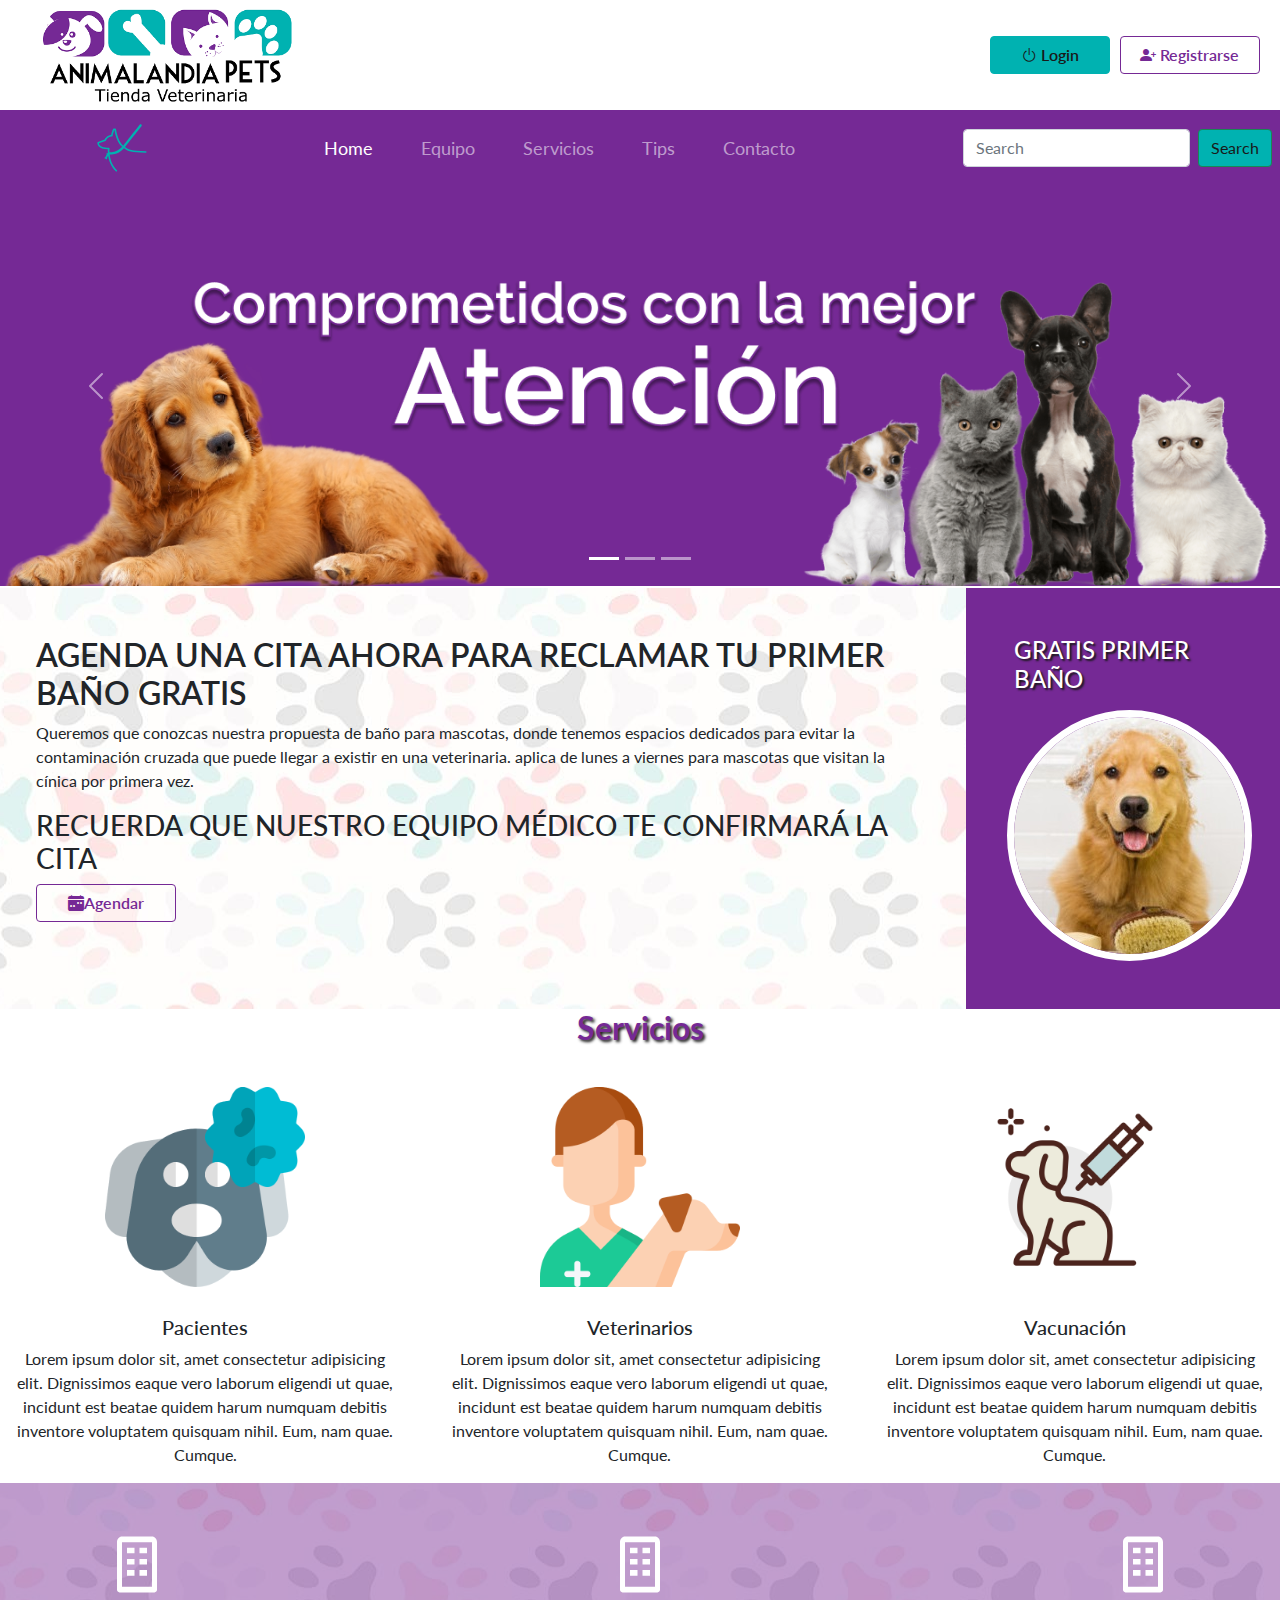
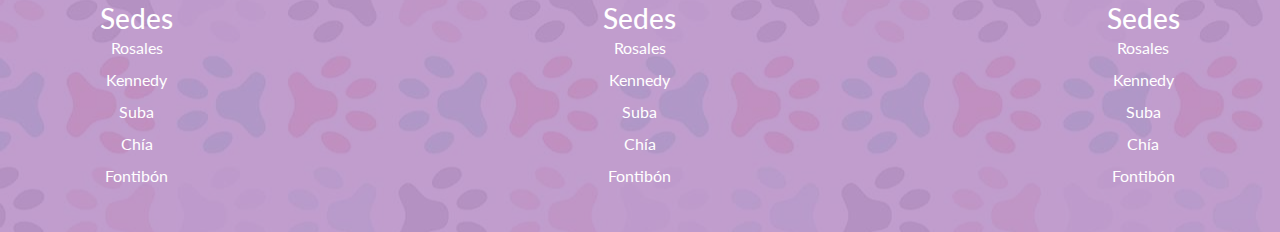
<file: index.html>
<!DOCTYPE html>
<html lang="es-Es">
<head>
    <meta charset="UTF-8">
    <title>Intro Bootstrap</title>
    <meta name="viewport" content="width=device-width, initial-scale=1.0" />
    <link rel="stylesheet" type="text/css" href="css/bootstrap.css">
    <link href="https://cdn.jsdelivr.net/npm/bootstrap@5.1.3/dist/css/bootstrap.min.css" rel="stylesheet" integrity="sha384-1BmE4kWBq78iYhFldvKuhfTAU6auU8tT94WrHftjDbrCEXSU1oBoqyl2QvZ6jIW3" crossorigin="anonymous">
    <link rel="stylesheet" type="text/css" href="css/styleb.css">
    <link rel="stylesheet" href="https://cdn.jsdelivr.net/npm/bootstrap-icons@1.8.1/font/bootstrap-icons.css">


</head>
<body>

    <div class="container-fluid overflow-hidden">
        <header>
            <div class="row align-items-center">
                <div class="header-logo col-12 col-md-4 col-xl-3"> 
                    <img src="img/logo.jpg" alt="Logo">
                </div>
                <div class="col-12 col-md-4 col-xl-5 ">

                </div>
                <div class="header-buttons col-12 col-md-4 col-xl-4">
                    <a href="login.html"><button type="button" class="btn btn-primary "><i class="bi bi-power pe-1 "></i>Login</button></a>
                    <button type="button" class="btn btn-outline-primary "><i class="bi bi-person-plus-fill pe-1"></i>Registrarse</button>
                </div>
            </div>
        </header>
        <nav class="navbar navbar-expand-lg navbar-dark " style="background-color: rgb(117,41,149);">
            <div class="container-fluid">
                <a class="navbar-brand" href="#"><img src="img/dog_leash_icon_134488 1.svg" class="img-fluid mx-5" alt="logonav"></a>
                <button class="navbar-toggler" type="button" data-bs-toggle="collapse" data-bs-target="#navbarSupportedContent" aria-controls="navbarSupportedContent" aria-expanded="false" aria-label="Toggle navigation">
                <span class="navbar-toggler-icon"></span>
                </button>
                <div class="collapse navbar-collapse" id="navbarSupportedContent">
                <ul class="navbar-nav me-auto mb-2 mb-lg-0 mx-auto">
                    <li class="nav-item">
                    <a class="nav-link active mx-3" aria-current="page" href="index.html">Home</a>
                    </li>
                    <li class="nav-item">
                    <a class="nav-link mx-3" href="equipo.html">Equipo</a>
                    </li>
                    <li class="nav-item mx-3">
                    <a class="nav-link " aria-current="page" href="servicios.html">Servicios</a>
                    </li>
                    <li class="nav-item mx-3">
                    <a class="nav-link" aria-current="page" href="tips.html">Tips</a>
                    </li>
                    <li class="nav-item mx-3">
                    <a class="nav-link" href="contacto.html">Contacto</a>
                    </li>
                </ul>
                <form class="d-flex ">
                    <input class="form-control mx-2" type="search" placeholder="Search" aria-label="Search">
                    <button class="btn btn-outline-success me-2" style="background-color:#00B2B1; color: #191919;" type="submit">Search</button>
                </form>
                </div>
            </div>
        </nav>
        <div id="carouselExampleIndicators" class="carousel slide" data-bs-ride="carousel">
            <div class="carousel-indicators">
                <button type="button" data-bs-target="#carouselExampleIndicators" data-bs-slide-to="0" class="active" aria-current="true" aria-label="Slide 1"></button>
                <button type="button" data-bs-target="#carouselExampleIndicators" data-bs-slide-to="1" aria-label="Slide 2"></button>
                <button type="button" data-bs-target="#carouselExampleIndicators" data-bs-slide-to="2" aria-label="Slide 3"></button>
            </div>
            <div class="carousel-inner">
                <div class="carousel-item active">
                <img src="img/Banner-2.png" class="d-block w-100" alt="Banner-1">
                </div>
                <div class="carousel-item">
                <img src="img/Banner-1.png" class="d-block w-100" alt="Banner-2">
                </div>
                <div class="carousel-item">
                <img src="img/Banner.png" class="d-block w-100" alt="Banner-3">
                </div>
            </div>
            <button class="carousel-control-prev" type="button" data-bs-target="#carouselExampleIndicators" data-bs-slide="prev">
                <span class="carousel-control-prev-icon" aria-hidden="true"></span>
                <span class="visually-hidden">Previous</span>
            </button>
            <button class="carousel-control-next" type="button" data-bs-target="#carouselExampleIndicators" data-bs-slide="next">
                <span class="carousel-control-next-icon" aria-hidden="true"></span>
                <span class="visually-hidden">Next</span>
            </button>
        </div>
        <section id="agenda">
            <div class="row">
                <div class="agenda-cita col-12 col-md-6 col-xl-9">
                    <h1>AGENDA UNA CITA AHORA PARA RECLAMAR TU PRIMER BAÑO GRATIS</h1>
                    <p>Queremos que conozcas nuestra propuesta de baño para mascotas, donde tenemos espacios dedicados para evitar la contaminación cruzada que puede llegar a existir en una veterinaria. aplica de lunes a viernes para mascotas que visitan la cínica por primera vez.</p>
                    <h3>RECUERDA QUE NUESTRO EQUIPO MÉDICO TE CONFIRMARÁ LA CITA</h3>
                    <button type="button" class="btn btn-outline-primary"><i class="bi bi-calendar-week-fill"></i></i>Agendar</button>
                </div>
                <div class="agenda-promocion d-flex flex-column align-items-center col-12 col-md-6 col-xl-3">
                    <h1 class="mb-3">GRATIS PRIMER BAÑO</h1>
                    <img class="rounded-circle " src="img/golden.jpg" alt="Perro Golden Tetriver">
                </div>
            </div>
        </section>
        <h2 class="tseccion text-center mb-4">Servicios</h2>
    <section id="servicios">
        <div class="row">
            <div class="col-12 col-md-4">
                <div class="card">
                    <img src="img/paciente.png" class="card-img-top mx-auto my-3" alt="...">
                <div class="card-body">
                    <h5 class="card-subtitle text-center mb-2">Pacientes</h5>
                    <p class="card-text text-center">Lorem ipsum dolor sit, amet consectetur adipisicing elit. Dignissimos eaque vero laborum eligendi ut quae, incidunt est beatae quidem harum numquam debitis inventore voluptatem quisquam nihil. Eum, nam quae. Cumque.</p>
                </div>
                </div>
            </div>
            <div class="col-12 col-md-4">
                <div class="card">
                    <img src="img/veterinario.png" class="card-img-top mx-auto my-3" alt="...">
                <div class="card-body">
                    <h5 class="card-subtitle text-center mb-2">Veterinarios</h5>
                    <p class="card-text text-center">Lorem ipsum dolor sit, amet consectetur adipisicing elit. Dignissimos eaque vero laborum eligendi ut quae, incidunt est beatae quidem harum numquam debitis inventore voluptatem quisquam nihil. Eum, nam quae. Cumque.</p>
                </div>
                </div>
            </div>
            <div class="col-12 col-md-4">
                <div class="card">
                    <img src="img/vacunacion.png" class="card-img-top mx-auto my-3" alt="...">
                <div class="card-body">
                    <h5 class="card-subtitle text-center mb-2">Vacunación</h5>
                    <p class="card-text text-center">Lorem ipsum dolor sit, amet consectetur adipisicing elit. Dignissimos eaque vero laborum eligendi ut quae, incidunt est beatae quidem harum numquam debitis inventore voluptatem quisquam nihil. Eum, nam quae. Cumque.</p>
                </div>
            </div>
            </div>
        </div>
        <footer class="boxfooter container-fluid">
            <div class="box-footer row text-center justify-content-between px-5 pt-5">
                <div class="col col-12 col-xl-2">
                    <img class="mb-1" src="img/bx-building 1.svg" alt="icono-building">
                    <h3 class="mb-1">Sedes</h3>
                    <p class="lh-1">Rosales</p>
                    <p class="lh-1">Kennedy</p>
                    <p class="lh-1">Suba</p>
                    <p class="lh-1">Chía</p>
                    <p class="lh-1 my-0">Fontibón</p>
                </div>
                <div class="col col-12 col-xl-2">
                    <img class="mb-1" src="img/bx-building 1.svg" alt="icono-building">
                    <h3 class="mb-1">Sedes</h3>
                    <p class="lh-1">Rosales</p>
                    <p class="lh-1">Kennedy</p>
                    <p class="lh-1">Suba</p>
                    <p class="lh-1">Chía</p>
                    <p class="lh-1 my-0">Fontibón</p>
                </div>
                <div class="col col-12 col-xl-2">
                    <img class="mb-1" src="img/bx-building 1.svg" alt="icono-building">
                    <h3 class="mb-1">Sedes</h3>
                    <p class="lh-1">Rosales</p>
                    <p class="lh-1">Kennedy</p>
                    <p class="lh-1">Suba</p>
                    <p class="lh-1">Chía</p>
                    <p class="lh-1 my-0">Fontibón</p>
                </div>
            </div>
        </footer>
    </div>  
    <script src="https://cdn.jsdelivr.net/npm/bootstrap@5.1.3/dist/js/bootstrap.bundle.min.js" integrity="sha384-ka7Sk0Gln4gmtz2MlQnikT1wXgYsOg+OMhuP+IlRH9sENBO0LRn5q+8nbTov4+1p" crossorigin="anonymous"></script>
    <script src="https://cdn.jsdelivr.net/npm/@popperjs/core@2.10.2/dist/umd/popper.min.js" integrity="sha384-7+zCNj/IqJ95wo16oMtfsKbZ9ccEh31eOz1HGyDuCQ6wgnyJNSYdrPa03rtR1zdB" crossorigin="anonymous"></script>
    <script src="https://cdn.jsdelivr.net/npm/bootstrap@5.1.3/dist/js/bootstrap.min.js" integrity="sha384-QJHtvGhmr9XOIpI6YVutG+2QOK9T+ZnN4kzFN1RtK3zEFEIsxhlmWl5/YESvpZ13" crossorigin="anonymous"></script>
</body>
</html>
</file>
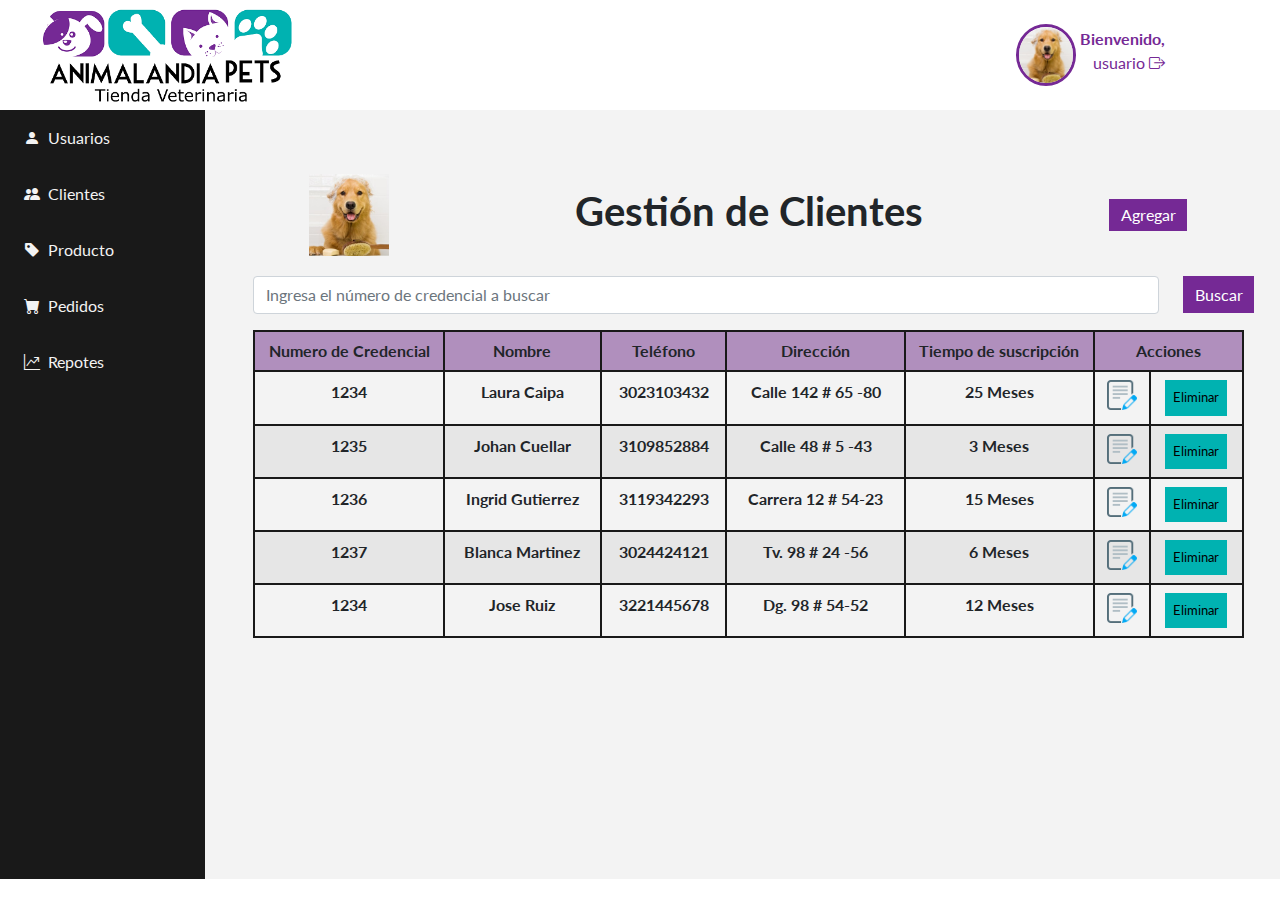
<file: cliente.html>
<!DOCTYPE html>
<html lang="es-Es">
<head>
    <meta charset="UTF-8">
    <title>Intro Bootstrap</title>
    <meta name="viewport" content="width=device-width, initial-scale=1.0" />
    <link rel="stylesheet" type="text/css" href="css/bootstrap.css">
    <link href="https://cdn.jsdelivr.net/npm/bootstrap@5.1.3/dist/css/bootstrap.min.css" rel="stylesheet" integrity="sha384-1BmE4kWBq78iYhFldvKuhfTAU6auU8tT94WrHftjDbrCEXSU1oBoqyl2QvZ6jIW3" crossorigin="anonymous">
    <link rel="stylesheet" type="text/css" href="css/styleb.css">
    <link rel="stylesheet" href="https://cdn.jsdelivr.net/npm/bootstrap-icons@1.8.1/font/bootstrap-icons.css">
</head>
<body>
    <div class="container-fluid overflow-hidden">
        <header>
            <div class="row align-items-center text-center">
                <div class="header-logo col-12 col-md-4 col-xl-3"> 
                    <img src="img/logo.jpg" alt="Logo">
                </div>
                <div class="col-12 col-md-4 col-xl-5 ">

                </div>
                <div class="usuario-dash col-12 col-md-4 col-xl-4 align-items-center ps-5 justify-content-center">
                        <img src="img/golden.jpg" alt="Golden" class="img-dash rounded-circle" style="max-width:60px">
                        <span class="mt-2 mx-1 ">
                            <strong>Bienvenido,</strong>
                            <p>usuario
                            <a href="login.html"><i class="bi bi-box-arrow-right"></i></a></p>
                        </span>
                </div>
            </div>
        </header>
        <section class="dash row">
            <div class="menu-dash col col-12 col-lg-2" style="background-color: #191919;">
                <ul class="list-group">
                    <li class="itemone "><a href="usuario.html"><i class="bi bi-person-fill m-2"></i>Usuarios</a></li>
                    <li class="itemone"><a href="cliente.html"><i class="bi bi-people-fill m-2"></i>Clientes</a></li>
                    <li class="itemone"><a href="producto.html"><i class="bi bi-tag-fill m-2"></i>Producto</a></li>
                    <li class="itemone"><a href="pedidos.html"><i class="bi bi-cart-fill m-2 "></i>Pedidos</a></li>
                    <li class="itemone"><a href=reportes.html><i class="bi bi-graph-up-arrow m-2"></i>Repotes</a></li>
                </ul>
            </div>
            <div class="contenido-dash col col-12 col-lg-10 p-5" style="background-color: #F3F3F3">
                <div class="row align-items-center text-center m-3">
                    <div class="img-pro col-12 col-md-4 col-xl-2 text-center mb-1"> 
                        <img src="img/golden.jpg" alt="golden" style="max-width:80px">
                    </div>
                    <div class="col-12 col-md-4 col-xl-8  text-center mb-1">
                        <h1 class="fw-bold">Gestión de Clientes</h1>
                    </div>
                    <div class=" col-12 col-md-4 col-xl-2 align-items-center  justify-content-center text-center mb-1 ">
                        <a href="clienteadd.html" class="btnmorado ">Agregar</a>
                    </div>
                </div>
                <form class="row">
                    <div class="col col-12 col-md-10 col-lg-11 mb-3 text-center">
                    <input type="number" class="form-control " id="exampleInputPassword1" placeholder="Ingresa el número de credencial a buscar">
                    </div>
                    <div class="col col-12 col-md-2 col-lg-1 m-0 text-center">
                        <button type="submit" class="btnmorado mb-1">Buscar</button>
                    </div>
                </form>
                <div class="table-responsive">
                    <table class="tprod table table-striped text-center">
                        <tr>
                            <th>Numero de Credencial</th>
                            <th>Nombre</th>
                            <th>Teléfono</th>
                            <th>Dirección</th>
                            <th>Tiempo de suscripción</th>
                            <th colspan="2">Acciones</th>
                        </tr>
                        <tr>
                            <td>1234</td>
                            <td>Laura Caipa</td>
                            <td>3023103432</td>
                            <td>Calle 142 # 65 -80</td>
                            <td>25 Meses</td>
                            <td><a href="productoEditar.html"><img src="img/modificar.png" width="30px"></a></td>
                            <td><button class="btnazul">Eliminar</button></td>
                        </tr>
                        <tr>
                            <td>1235</td>
                            <td>Johan Cuellar</td>
                            <td>3109852884</td>
                            <td>Calle 48 # 5 -43</td>
                            <td>3 Meses</td>
                            <td><a href="productoEditar.html"><img src="img/modificar.png" width="30px"></a></td>
                            <td><button class="btnazul">Eliminar</button></td>
                        </tr>
                        <tr>
                            <td>1236</td>
                            <td>Ingrid Gutierrez</td>
                            <td>3119342293</td>
                            <td>Carrera 12 # 54-23</td>
                            <td>15 Meses</td>
                            <td><a href="productoEditar.html"><img src="img/modificar.png" width="30px"></a></td>
                            <td><button class="btnazul">Eliminar</button></td>
                        </tr>
                        <tr>
                            <td>1237</td>
                            <td>Blanca Martinez</td>
                            <td>3024424121</td>
                            <td>Tv. 98 # 24 -56</td>
                            <td>6 Meses</td>
                            <td><a href="productoEditar.html"><img src="img/modificar.png" width="30px"></a></td>
                            <td><button class="btnazul">Eliminar</button></td>
                        </tr>
                        <tr>
                            <td>1234</td>
                            <td>Jose Ruiz</td>
                            <td>3221445678</td>
                            <td>Dg. 98 # 54-52</td>
                            <td>12 Meses</td>
                            <td><a href="productoEditar.html"><img src="img/modificar.png" width="30px"></a></td>
                            <td><button class="btnazul">Eliminar</button></td>
                        </tr>
                    </table>
                </div>
            </div>
        </section>
    </div>
    <script src="https://cdn.jsdelivr.net/npm/bootstrap@5.1.3/dist/js/bootstrap.bundle.min.js" integrity="sha384-ka7Sk0Gln4gmtz2MlQnikT1wXgYsOg+OMhuP+IlRH9sENBO0LRn5q+8nbTov4+1p" crossorigin="anonymous"></script>
    <script src="https://cdn.jsdelivr.net/npm/@popperjs/core@2.10.2/dist/umd/popper.min.js" integrity="sha384-7+zCNj/IqJ95wo16oMtfsKbZ9ccEh31eOz1HGyDuCQ6wgnyJNSYdrPa03rtR1zdB" crossorigin="anonymous"></script>
    <script src="https://cdn.jsdelivr.net/npm/bootstrap@5.1.3/dist/js/bootstrap.min.js" integrity="sha384-QJHtvGhmr9XOIpI6YVutG+2QOK9T+ZnN4kzFN1RtK3zEFEIsxhlmWl5/YESvpZ13" crossorigin="anonymous"></script>
</body>
</html>
</file>
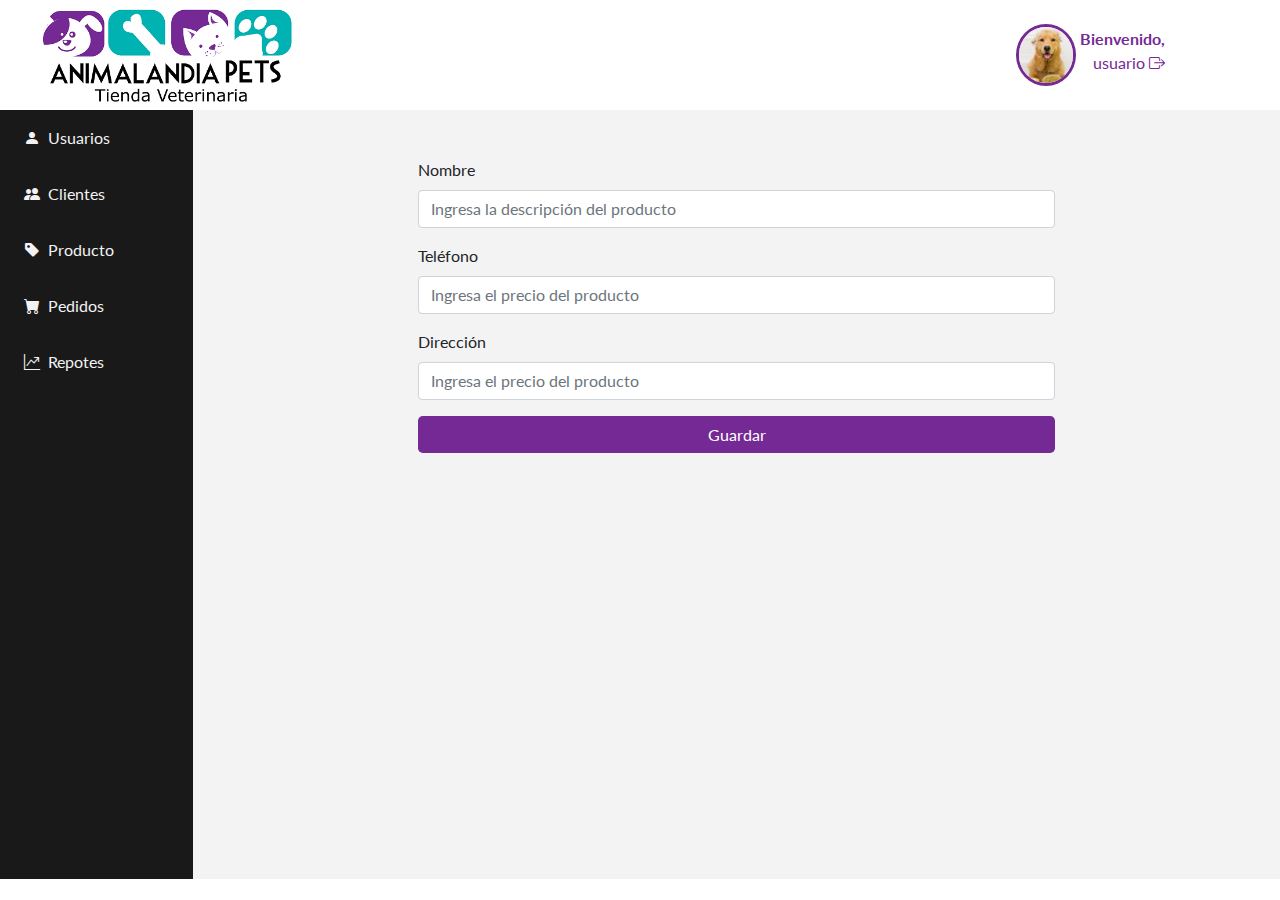
<file: clienteadd.html>
<!DOCTYPE html>
<html lang="es-Es">
<head>
    <meta charset="UTF-8">
    <title>Intro Bootstrap</title>
    <meta name="viewport" content="width=device-width, initial-scale=1.0" />
    <link rel="stylesheet" type="text/css" href="css/bootstrap.css">
    <link href="https://cdn.jsdelivr.net/npm/bootstrap@5.1.3/dist/css/bootstrap.min.css" rel="stylesheet" integrity="sha384-1BmE4kWBq78iYhFldvKuhfTAU6auU8tT94WrHftjDbrCEXSU1oBoqyl2QvZ6jIW3" crossorigin="anonymous">
    <link rel="stylesheet" type="text/css" href="css/styleb.css">
    <link rel="stylesheet" href="https://cdn.jsdelivr.net/npm/bootstrap-icons@1.8.1/font/bootstrap-icons.css">
</head>
<body>
    <div class="container-fluid overflow-hidden">
        <header>
            <div class="row align-items-center text-center">
                <div class="header-logo col-12 col-md-4 col-xl-3"> 
                    <img src="img/logo.jpg" alt="Logo">
                </div>
                <div class="col-12 col-md-4 col-xl-5 ">

                </div>
                <div class="usuario-dash col-12 col-md-4 col-xl-4 align-items-center ps-5 justify-content-center">
                        <img src="img/golden.jpg" alt="Golden" class="img-dash rounded-circle" style="max-width:60px">
                        <span class="mt-2 mx-1 ">
                            <strong>Bienvenido,</strong>
                            <p>usuario
                            <a href="login.html"><i class="bi bi-box-arrow-right"></i></a></p>
                        </span>
                </div>
            </div>
        </header>
        <section class="dash row">
            <div class="menu-dash col col-12 col-lg-2" style="background-color: #191919;">
                <ul class="list-group">
                    <li class="itemone "><a href="usuario.html"><i class="bi bi-person-fill m-2"></i>Usuarios</a></li>
                    <li class="itemone"><a href="cliente.html"><i class="bi bi-people-fill m-2"></i>Clientes</a></li>
                    <li class="itemone"><a href="producto.html"><i class="bi bi-tag-fill m-2"></i>Producto</a></li>
                    <li class="itemone"><a href="pedidos.html"><i class="bi bi-cart-fill m-2 "></i>Pedidos</a></li>
                    <li class="itemone"><a href=reportes.html><i class="bi bi-graph-up-arrow m-2"></i>Repotes</a></li>
                </ul>
            </div>
            <div class="row contenido-dash col col-12 col-lg-10 p-5" style="background-color: #F3F3F3">
                <div class="col col-12 col-lg-2"></div>
                <form class="col col-12 col-lg-8">
                        <div class="mb-3">
                        <label for="disabledTextInput" class="form-label">Nombre</label>
                        <input type="text" id="disabledTextInput" class="form-control" placeholder="Ingresa la descripción del producto">
                        </div>
                        <div class="mb-3">
                            <label for="disabledTextInput" class="form-label">Teléfono</label>
                            <input type="number" id="disabledTextInput" class="form-control" placeholder="Ingresa el precio del producto">
                        </div>
                        <div class="mb-3">
                            <label for="disabledTextInput" class="form-label">Dirección</label>
                            <input type="number" id="disabledTextInput" class="form-control" placeholder="Ingresa el precio del producto">
                        </div>
                        <button type="submit" class="btnmorado rounded-3 col-12" style="max-width: 100%;">Guardar</button>
                </form>
                <div class="col col-12 col-lg-2"></div>
            </div>
        </section>
    </div>
    <script src="https://cdn.jsdelivr.net/npm/bootstrap@5.1.3/dist/js/bootstrap.bundle.min.js" integrity="sha384-ka7Sk0Gln4gmtz2MlQnikT1wXgYsOg+OMhuP+IlRH9sENBO0LRn5q+8nbTov4+1p" crossorigin="anonymous"></script>
    <script src="https://cdn.jsdelivr.net/npm/@popperjs/core@2.10.2/dist/umd/popper.min.js" integrity="sha384-7+zCNj/IqJ95wo16oMtfsKbZ9ccEh31eOz1HGyDuCQ6wgnyJNSYdrPa03rtR1zdB" crossorigin="anonymous"></script>
    <script src="https://cdn.jsdelivr.net/npm/bootstrap@5.1.3/dist/js/bootstrap.min.js" integrity="sha384-QJHtvGhmr9XOIpI6YVutG+2QOK9T+ZnN4kzFN1RtK3zEFEIsxhlmWl5/YESvpZ13" crossorigin="anonymous"></script>
</body>
</html>
</file>
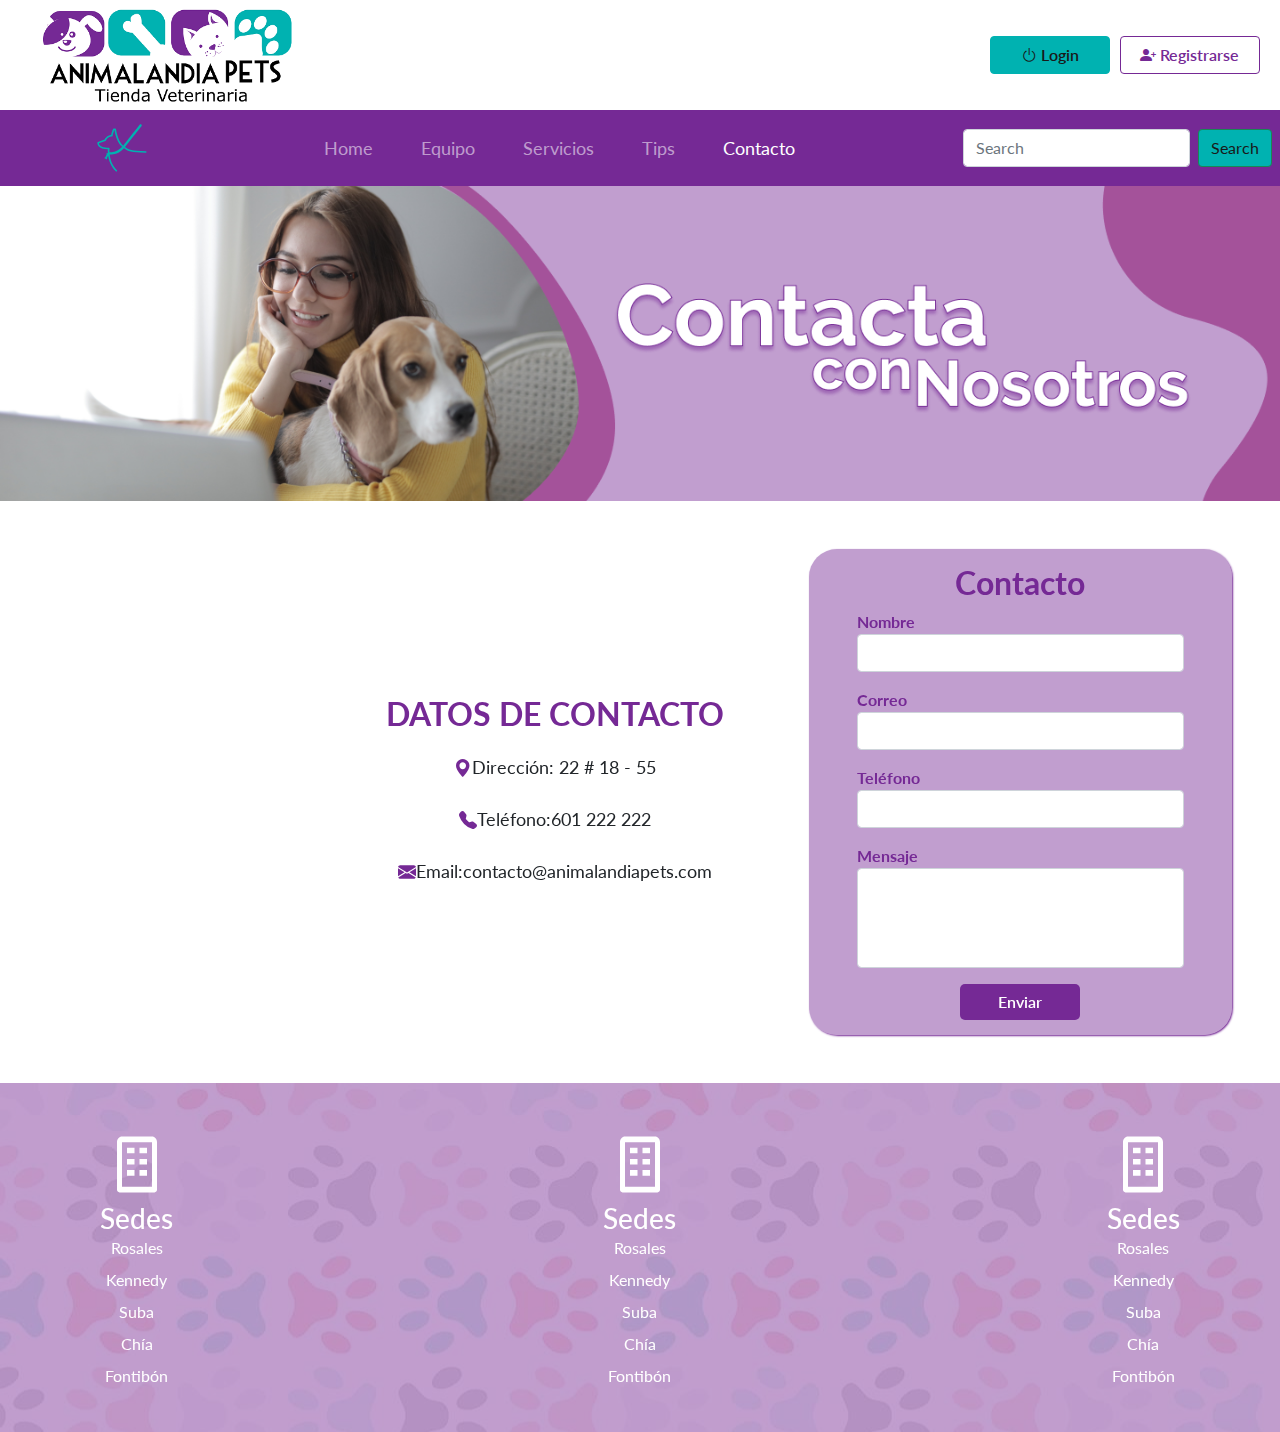
<file: contacto.html>
<!DOCTYPE html>
<html lang="es-Es">
<head>
    <meta charset="UTF-8">
    <title>Intro Bootstrap</title>
    <meta name="viewport" content="width=device-width, initial-scale=1.0" />
    <link rel="stylesheet" type="text/css" href="css/bootstrap.css">
    <link href="https://cdn.jsdelivr.net/npm/bootstrap@5.1.3/dist/css/bootstrap.min.css" rel="stylesheet" integrity="sha384-1BmE4kWBq78iYhFldvKuhfTAU6auU8tT94WrHftjDbrCEXSU1oBoqyl2QvZ6jIW3" crossorigin="anonymous">
    <link rel="stylesheet" type="text/css" href="css/styleb.css">
    <link rel="stylesheet" href="https://cdn.jsdelivr.net/npm/bootstrap-icons@1.8.1/font/bootstrap-icons.css">
</head>
<body>

    <div class="container-fluid overflow-hidden">
        <header>
            <div class="row align-items-center">
                <div class="header-logo col-12 col-md-4 col-xl-3"> 
                    <img src="img/logo.jpg" alt="Logo">
                </div>
                <div class="col-12 col-md-4 col-xl-5 ">

                </div>
                <div class="header-buttons col-12 col-md-4 col-xl-4">
                    <a href="login.html"><button type="button" class="btn btn-primary "><i class="bi bi-power pe-1 "></i>Login</button></a>
                    <button type="button" class="btn btn-outline-primary "><i class="bi bi-person-plus-fill pe-1"></i>Registrarse</button>
                </div>
            </div>
        </header>
        <nav class="navbar navbar-expand-lg navbar-dark " style="background-color: rgb(117,41,149);">
            <div class="container-fluid">
                <a class="navbar-brand" href="#"><img src="img/dog_leash_icon_134488 1.svg" class="img-fluid mx-5" alt="logonav"></a>
                <button class="navbar-toggler" type="button" data-bs-toggle="collapse" data-bs-target="#navbarSupportedContent" aria-controls="navbarSupportedContent" aria-expanded="false" aria-label="Toggle navigation">
                <span class="navbar-toggler-icon"></span>
                </button>
                <div class="collapse navbar-collapse" id="navbarSupportedContent">
                <ul class="navbar-nav me-auto mb-2 mb-lg-0 mx-auto">
                    <li class="nav-item">
                    <a class="nav-link  mx-3" aria-current="page" href="index.html">Home</a>
                    </li>
                    <li class="nav-item">
                    <a class="nav-link  mx-3" href="equipo.html">Equipo</a>
                    </li>
                    <li class="nav-item  ">
                    <a class="nav-link mx-3" aria-current="page" href="servicios.html">Servicios</a>
                    </li>
                    <li class="nav-item ">
                    <a class="nav-link mx-3" aria-current="page" href="tips.html">Tips</a>
                    </li>
                    <li class="nav-item ">
                    <a class="nav-link active mx-3" href="contacto.html">Contacto</a>
                    </li>
                </ul>
                <form class="d-flex ">
                    <input class="form-control mx-2" type="search" placeholder="Search" aria-label="Search">
                    <button class="btn btn-outline-success me-2" style="background-color:#00B2B1; color: #191919;" type="submit">Search</button>
                </form>
                </div>
            </div>
        </nav>
        <img src="img/Banner contacto.png" class="img-fluid" alt="banner">
        <section>
            <div class="row">
                <div class="col col-12 col-xl-3 my-auto">
                    <iframe class="mapa my-3 mx-2 " src="https://www.google.com/maps/embed?pb=!1m14!1m8!1m3!1d31360.750844028324!2d-74.103688!3d4.583806!3m2!1i1024!2i768!4f13.1!3m3!1m2!1s0x0%3A0xcb94d4852598b934!2sKuepa%20-%20Restrepo!5e1!3m2!1ses-419!2sco!4v1648991210468!5m2!1ses-419!2sco" width="400" height="300" style="border:0;" allowfullscreen="" loading="lazy" referrerpolicy="no-referrer-when-downgrade"></iframe>
                </div>
                <div class="col col-12 col-xl-4 my-auto text-center">
                    <h2 class="my-3 fw-bold ms-5" style="color: rgb(117,41,149);">DATOS DE CONTACTO</h2>
                    <div class="lh-lg my-3 ms-5" style="font-size: 18px;">
                        <p><i class="bi bi-geo-alt-fill" style="color: rgb(117,41,149);"></i>Dirección: 22 # 18 - 55</p>
                    </div>
                    <div class="lh-lg my-3 ms-5" style="font-size: 18px;">
                        <p><i class="bi bi-telephone-fill" style="color: rgb(117,41,149);"></i>Teléfono:601 222 222</p>
                    </div>
                    <div class="lh-lg my-3 ms-5" style="font-size: 18px;">
                        <p><i class="bi bi-envelope-fill" style="color: rgb(117,41,149);"></i>Email:contacto@animalandiapets.com</p>
                    </div>
                </div>
                <div class="col col-12 col-xl-5 te">
                    <form class="formcontacto m-5" style="max-width: 100%;">
                        <h2 class="text-center fw-bold" style="color: rgb(117,41,149);">Contacto</h2>
                        <div class="mb-3">
                            <label for="exampleInputEmail1" class="form-label">Nombre</label>
                            <input type="text" class="form-control" id="nombre" aria-describedby="emailHelp">
                        </div>
                        <div class="mb-3">
                            <label for="exampleInputPassword1" class="form-label">Correo</label>
                            <input type="email" class="form-control" id="exampleInputEmail1">
                        </div>
                        <div class="mb-3">
                            <label for="exampleInputPassword1" class="form-label">Teléfono</label>
                            <input type="text" class="form-control" id="tel">
                        </div>
                        <div class="mb-3">
                            <label for="exampleInputPassword1" class="form-label">Mensaje</label>
                            <input type="text" class="form-control" id="mensajeform">
                        </div>
                        <button type="submit" class="enviarform btn btn-primary tex">Enviar</button>
                    </form>
                </div>
            </div>            
        </section>
        <footer class="boxfooter container-fluid">
            <div class="box-footer row text-center justify-content-between px-5 pt-5">
                <div class="col col-12 col-xl-2">
                    <img class="mb-1" src="img/bx-building 1.svg" alt="icono-building">
                    <h3 class="mb-1">Sedes</h3>
                    <p class="lh-1">Rosales</p>
                    <p class="lh-1">Kennedy</p>
                    <p class="lh-1">Suba</p>
                    <p class="lh-1">Chía</p>
                    <p class="lh-1 my-0">Fontibón</p>
                </div>
                <div class="col col-12 col-xl-2">
                    <img class="mb-1" src="img/bx-building 1.svg" alt="icono-building">
                    <h3 class="mb-1">Sedes</h3>
                    <p class="lh-1">Rosales</p>
                    <p class="lh-1">Kennedy</p>
                    <p class="lh-1">Suba</p>
                    <p class="lh-1">Chía</p>
                    <p class="lh-1 my-0">Fontibón</p>
                </div>
                <div class="col col-12 col-xl-2">
                    <img class="mb-1" src="img/bx-building 1.svg" alt="icono-building">
                    <h3 class="mb-1">Sedes</h3>
                    <p class="lh-1">Rosales</p>
                    <p class="lh-1">Kennedy</p>
                    <p class="lh-1">Suba</p>
                    <p class="lh-1">Chía</p>
                    <p class="lh-1 my-0">Fontibón</p>
                </div>
            </div>
        </footer>
    </div>
    <script src="https://cdn.jsdelivr.net/npm/bootstrap@5.1.3/dist/js/bootstrap.bundle.min.js" integrity="sha384-ka7Sk0Gln4gmtz2MlQnikT1wXgYsOg+OMhuP+IlRH9sENBO0LRn5q+8nbTov4+1p" crossorigin="anonymous"></script>
    <script src="https://cdn.jsdelivr.net/npm/@popperjs/core@2.10.2/dist/umd/popper.min.js" integrity="sha384-7+zCNj/IqJ95wo16oMtfsKbZ9ccEh31eOz1HGyDuCQ6wgnyJNSYdrPa03rtR1zdB" crossorigin="anonymous"></script>
    <script src="https://cdn.jsdelivr.net/npm/bootstrap@5.1.3/dist/js/bootstrap.min.js" integrity="sha384-QJHtvGhmr9XOIpI6YVutG+2QOK9T+ZnN4kzFN1RtK3zEFEIsxhlmWl5/YESvpZ13" crossorigin="anonymous"></script>
    </body>
    </html>
</file>
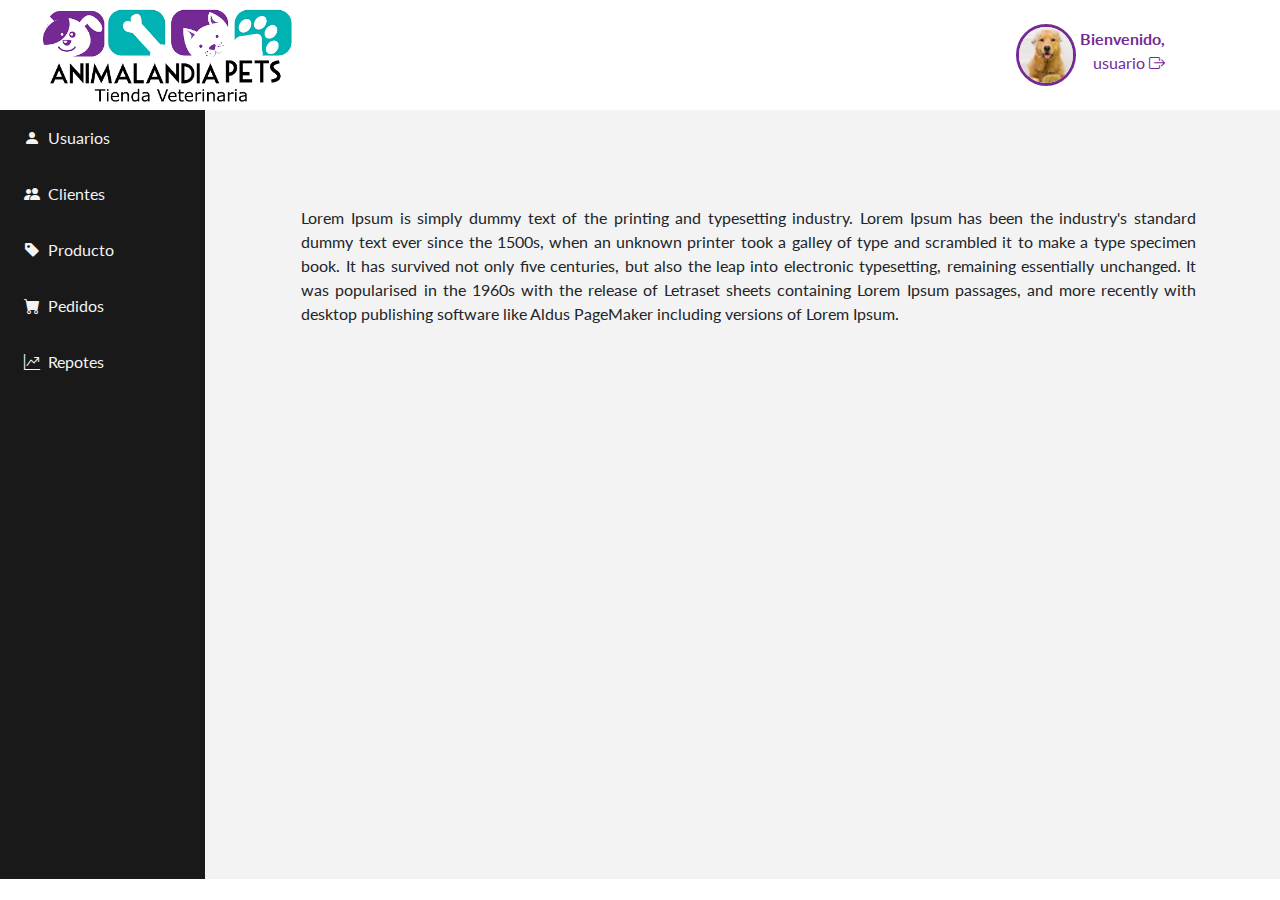
<file: dashboard.html>
<!DOCTYPE html>
<html lang="es-Es">
<head>
    <meta charset="UTF-8">
    <title>Intro Bootstrap</title>
    <meta name="viewport" content="width=device-width, initial-scale=1.0" />
    <link rel="stylesheet" type="text/css" href="css/bootstrap.css">
    <link rel="stylesheet" type="text/css" href="css/styleb.css">
    <link rel="stylesheet" href="https://cdn.jsdelivr.net/npm/bootstrap-icons@1.8.1/font/bootstrap-icons.css">
</head>
<body>
    <div class="container-fluid overflow-hidden">
        <header>
            <div class="row align-items-center text-center">
                <div class="header-logo col-12 col-md-4 col-xl-3"> 
                    <img src="img/logo.jpg" alt="Logo">
                </div>
                <div class="col-12 col-md-4 col-xl-5 ">

                </div>
                <div class="usuario-dash col-12 col-md-4 col-xl-4 align-items-center ps-5 justify-content-center">
                        <img src="img/golden.jpg" alt="Golden" class="img-dash rounded-circle" style="max-width:60px">
                        <span class="mt-2 mx-1 ">
                            <strong>Bienvenido,</strong>
                            <p>usuario
                            <a href="login.html"><i class="bi bi-box-arrow-right"></i></a></p>
                        </span>
                </div>
            </div>
        </header>
        <section class="dash row">
            <div class="menu-dash col col-12 col-lg-2" style="background-color: #191919;">
                <ul class="list-group">
                    <li class="itemone "><a href="usuario/usuario.html"><i class="bi bi-person-fill m-2"></i>Usuarios</a></li>
                    <li class="itemone"><a href="cliente/"><i class="bi bi-people-fill m-2"></i>Clientes</a></li>
                    <li class="itemone"><a href="producto.html"><i class="bi bi-tag-fill m-2"></i>Producto</a></li>
                    <li class="itemone"><a href="pedidos/"><i class="bi bi-cart-fill m-2 "></i>Pedidos</a></li>
                    <li class="itemone"><a href=reportes.html><i class="bi bi-graph-up-arrow m-2"></i>Repotes</a></li>
                </ul>
            </div>
            <div class="contenido-dash col col-12 col-lg-10 p-5" style="background-color: #F3F3F3">
                <p class="p-5">Lorem Ipsum is simply dummy text of the printing and typesetting industry. Lorem Ipsum has been the industry's standard dummy text ever since the 1500s, when an unknown printer took a galley of type and scrambled it to make a type specimen book. It has survived not only five centuries, but also the leap into electronic typesetting, remaining essentially unchanged. It was popularised in the 1960s with the release of Letraset sheets containing Lorem Ipsum passages, and more recently with desktop publishing software like Aldus PageMaker including versions of Lorem Ipsum.</p>
            </div>
        </section>
    </div>
<script src="js/bootstrap.js"></script>
</body>
</html>
</file>
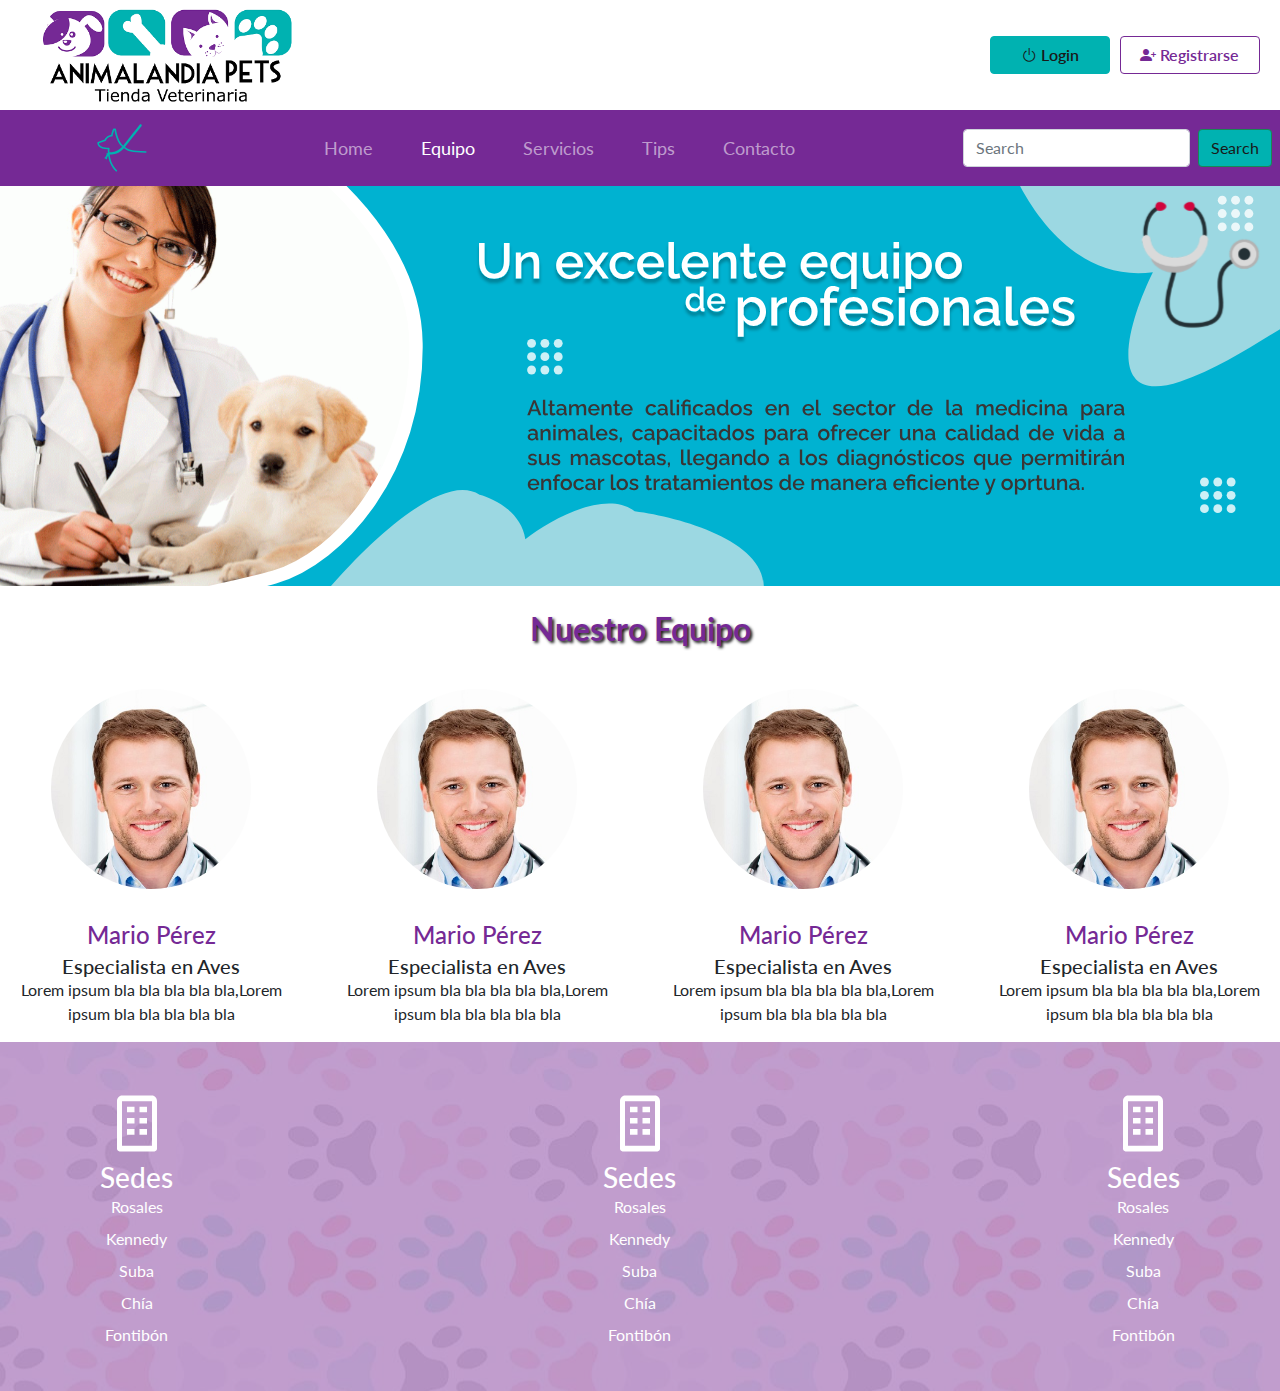
<file: equipo.html>
<!DOCTYPE html>
<html lang="es-Es">
<head>
    <meta charset="UTF-8">
    <title>Intro Bootstrap</title>
    <meta name="viewport" content="width=device-width, initial-scale=1.0" />
    <link rel="stylesheet" type="text/css" href="css/bootstrap.css">
    <link href="https://cdn.jsdelivr.net/npm/bootstrap@5.1.3/dist/css/bootstrap.min.css" rel="stylesheet" integrity="sha384-1BmE4kWBq78iYhFldvKuhfTAU6auU8tT94WrHftjDbrCEXSU1oBoqyl2QvZ6jIW3" crossorigin="anonymous">
    <link rel="stylesheet" type="text/css" href="css/styleb.css">
    <link rel="stylesheet" href="https://cdn.jsdelivr.net/npm/bootstrap-icons@1.8.1/font/bootstrap-icons.css">
</head>
<body>

    <div class="container-fluid overflow-hidden">
        <header>
            <div class="row align-items-center">
                <div class="header-logo col-12 col-md-4 col-xl-3"> 
                    <img src="img/logo.jpg" alt="Logo">
                </div>
                <div class="col-12 col-md-4 col-xl-5 ">

                </div>
                <div class="header-buttons col-12 col-md-4 col-xl-4">
                    <a href="login.html"><button type="button" class="btn btn-primary "><i class="bi bi-power pe-1 "></i>Login</button></a>
                    <button type="button" class="btn btn-outline-primary "><i class="bi bi-person-plus-fill pe-1"></i>Registrarse</button>
                </div>
            </div>
        </header>
        <nav class="navbar navbar-expand-lg navbar-dark " style="background-color: rgb(117,41,149);">
            <div class="container-fluid">
                <a class="navbar-brand" href="#"><img src="img/dog_leash_icon_134488 1.svg" class="img-fluid mx-5" alt="logonav"></a>
                <button class="navbar-toggler" type="button" data-bs-toggle="collapse" data-bs-target="#navbarSupportedContent" aria-controls="navbarSupportedContent" aria-expanded="false" aria-label="Toggle navigation">
                <span class="navbar-toggler-icon"></span>
                </button>
                <div class="collapse navbar-collapse" id="navbarSupportedContent">
                <ul class="navbar-nav me-auto mb-2 mb-lg-0 mx-auto">
                    <li class="nav-item">
                    <a class="nav-link  mx-3" aria-current="page" href="index.html">Home</a>
                    </li>
                    <li class="nav-item">
                    <a class="nav-link active mx-3" href="equipo.html">Equipo</a>
                    </li>
                    <li class="nav-item mx-3">
                    <a class="nav-link " aria-current="page" href="servicios.html">Servicios</a>
                    </li>
                    <li class="nav-item mx-3">
                    <a class="nav-link" aria-current="page" href="tips.html">Tips</a>
                    </li>
                    <li class="nav-item mx-3">
                    <a class="nav-link" href="contacto.html">Contacto</a>
                    </li>
                </ul>
                <form class="d-flex ">
                    <input class="form-control mx-2" type="search" placeholder="Search" aria-label="Search">
                    <button class="btn btn-outline-success me-2" style="background-color:#00B2B1; color: #191919;" type="submit">Search</button>
                </form>
                </div>
            </div>
        </nav>
        <img src="img/banner_equipo.svg" class="img-fluid mb-4" alt="banner">
        <h2 class="tseccion text-center mb-4">Nuestro Equipo</h2>
        <div class="row">
            <div class="col-12 col-md-6 col-lg-3">
                <div class="card">
                    <img src="img/medico1.jpg" class="card-img-top mx-auto my-3 rounded-circle" alt="...">
                <div class="card-body">
                    <h4 class="card-title text-center">Mario Pérez</h4>
                    <h5 class="card-subtitle text-center">Especialista en Aves</h5>
                    <p class="card-text text-center">Lorem ipsum bla bla bla bla bla,Lorem ipsum bla bla bla bla bla</p>
                </div>
                </div>
            </div>
            <div class="col-12 col-md-6 col-lg-3">
                <div class="card">
                    <img src="img/medico1.jpg" class="card-img-top mx-auto my-3 rounded-circle" alt="...">
                <div class="card-body">
                    <h4 class="card-title text-center">Mario Pérez</h4>
                    <h5 class="card-subtitle text-center">Especialista en Aves</h5>
                    <p class="card-text text-center">Lorem ipsum bla bla bla bla bla,Lorem ipsum bla bla bla bla bla</p>
                </div>
                </div>
            </div>
            <div class="col-12 col-md-6 col-lg-3">
                <div class="card">
                    <img src="img/medico1.jpg" class="card-img-top mx-auto my-3 rounded-circle" alt="...">
                <div class="card-body">
                    <h4 class="card-title text-center">Mario Pérez</h4>
                    <h5 class="card-subtitle text-center">Especialista en Aves</h5>
                    <p class="card-text text-center">Lorem ipsum bla bla bla bla bla,Lorem ipsum bla bla bla bla bla</p>
                </div>
                </div>
            </div>
            <div class="col-12 col-md-6 col-lg-3">
                <div class="card">
                    <img src="img/medico1.jpg" class="card-img-top mx-auto my-3 rounded-circle" alt="...">
                <div class="card-body">
                    <h4 class="card-title text-center">Mario Pérez</h4>
                    <h5 class="card-subtitle text-center">Especialista en Aves</h5>
                    <p class="card-text text-center">Lorem ipsum bla bla bla bla bla,Lorem ipsum bla bla bla bla bla</p>
                </div>
                </div>
            </div>            
        </div>
        <footer class="boxfooter container-fluid">
            <div class="box-footer row text-center justify-content-between px-5 pt-5">
                <div class="col col-12 col-xl-2">
                    <img class="mb-1" src="img/bx-building 1.svg" alt="icono-building">
                    <h3 class="mb-1">Sedes</h3>
                    <p class="lh-1">Rosales</p>
                    <p class="lh-1">Kennedy</p>
                    <p class="lh-1">Suba</p>
                    <p class="lh-1">Chía</p>
                    <p class="lh-1 my-0">Fontibón</p>
                </div>
                <div class="col col-12 col-xl-2">
                    <img class="mb-1" src="img/bx-building 1.svg" alt="icono-building">
                    <h3 class="mb-1">Sedes</h3>
                    <p class="lh-1">Rosales</p>
                    <p class="lh-1">Kennedy</p>
                    <p class="lh-1">Suba</p>
                    <p class="lh-1">Chía</p>
                    <p class="lh-1 my-0">Fontibón</p>
                </div>
                <div class="col col-12 col-xl-2">
                    <img class="mb-1" src="img/bx-building 1.svg" alt="icono-building">
                    <h3 class="mb-1">Sedes</h3>
                    <p class="lh-1">Rosales</p>
                    <p class="lh-1">Kennedy</p>
                    <p class="lh-1">Suba</p>
                    <p class="lh-1">Chía</p>
                    <p class="lh-1 my-0">Fontibón</p>
                </div>
            </div>
        </footer>
    </div>
    <script src="https://cdn.jsdelivr.net/npm/bootstrap@5.1.3/dist/js/bootstrap.bundle.min.js" integrity="sha384-ka7Sk0Gln4gmtz2MlQnikT1wXgYsOg+OMhuP+IlRH9sENBO0LRn5q+8nbTov4+1p" crossorigin="anonymous"></script>
    <script src="https://cdn.jsdelivr.net/npm/@popperjs/core@2.10.2/dist/umd/popper.min.js" integrity="sha384-7+zCNj/IqJ95wo16oMtfsKbZ9ccEh31eOz1HGyDuCQ6wgnyJNSYdrPa03rtR1zdB" crossorigin="anonymous"></script>
    <script src="https://cdn.jsdelivr.net/npm/bootstrap@5.1.3/dist/js/bootstrap.min.js" integrity="sha384-QJHtvGhmr9XOIpI6YVutG+2QOK9T+ZnN4kzFN1RtK3zEFEIsxhlmWl5/YESvpZ13" crossorigin="anonymous"></script>
    </body>
    </html>
</file>
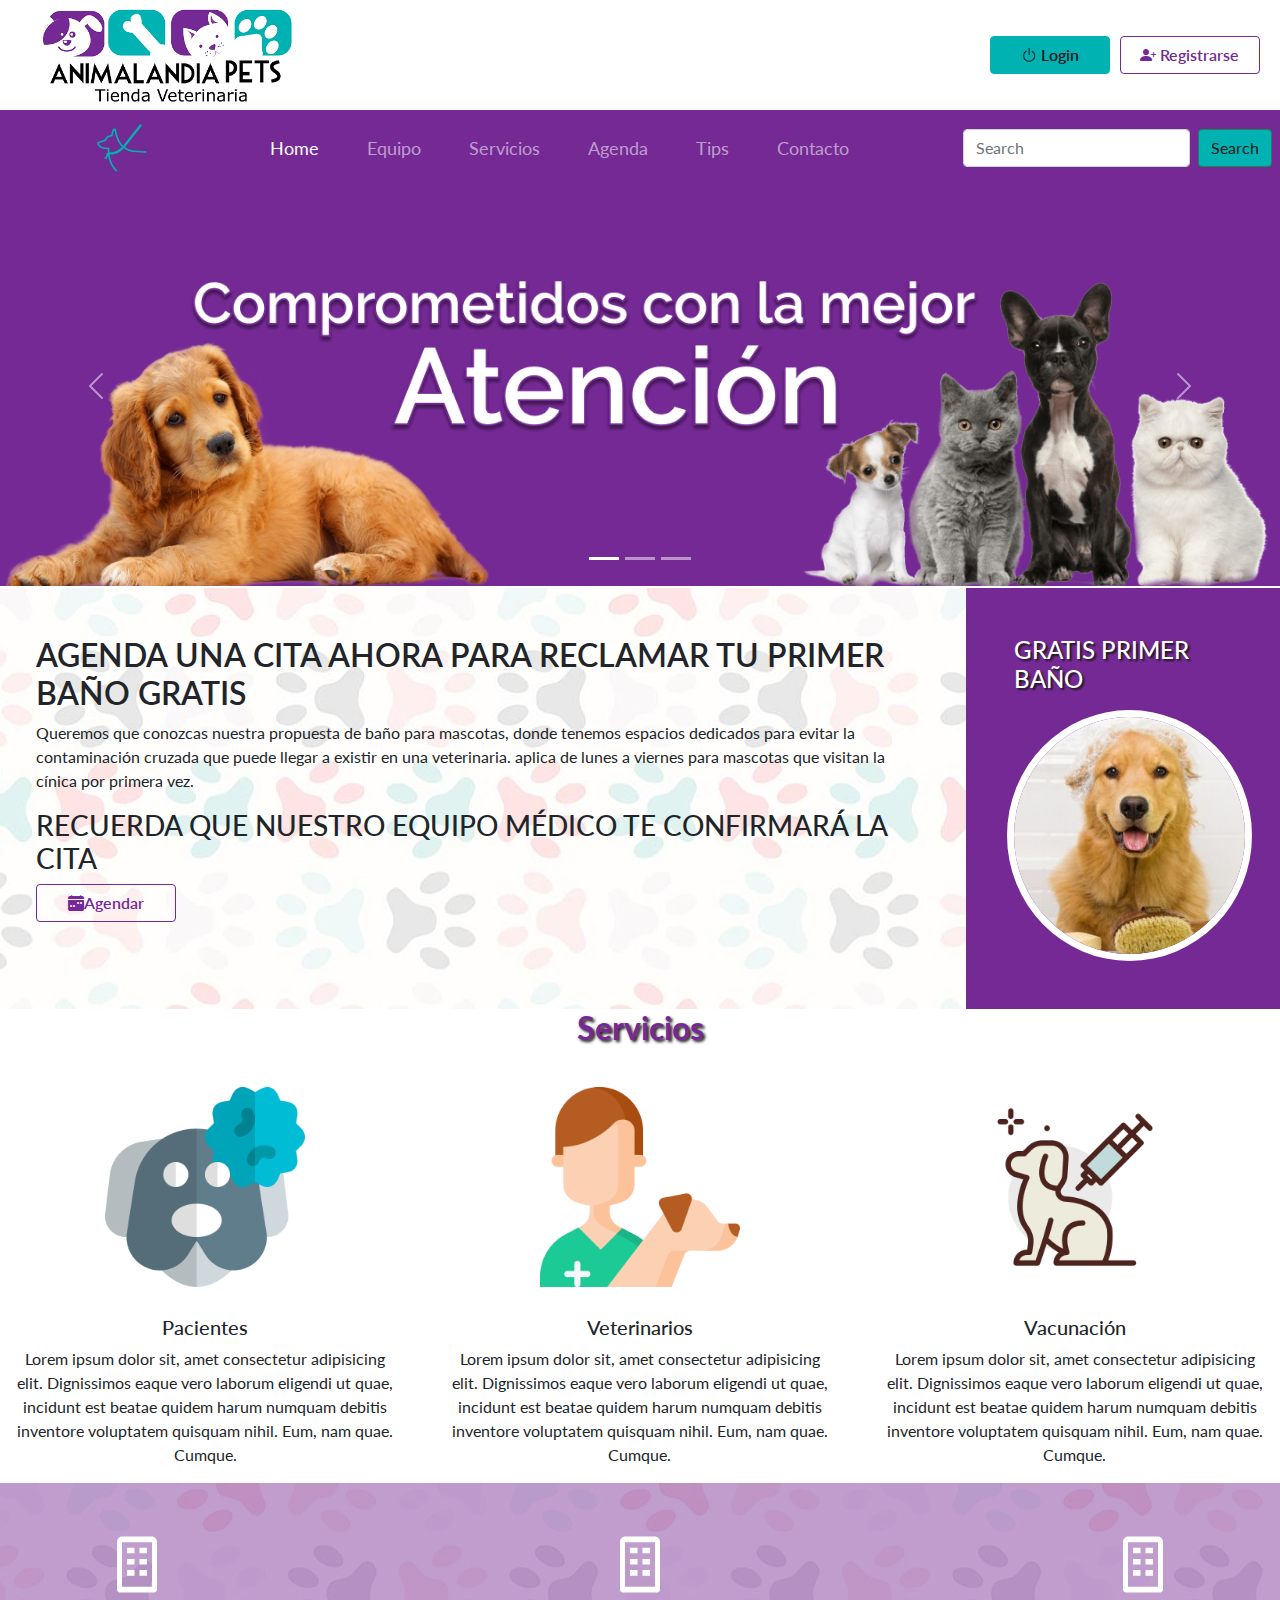
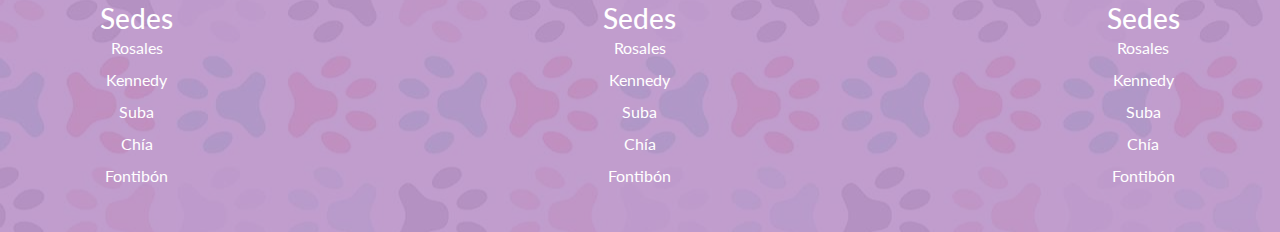
<file: homeb.html>
<!DOCTYPE html>
<html lang="es-Es">
<head>
    <meta charset="UTF-8">
    <title>Intro Bootstrap</title>
    <meta name="viewport" content="width=device-width, initial-scale=1.0" />
    <link rel="stylesheet" type="text/css" href="css/bootstrap.css">
    <link rel="stylesheet" type="text/css" href="css/styleb.css">
    <link rel="stylesheet" href="https://cdn.jsdelivr.net/npm/bootstrap-icons@1.8.1/font/bootstrap-icons.css">
</head>
<body>

    <div class="container-fluid overflow-hidden">
        <header>
            <div class="row align-items-center">
                <div class="header-logo col-12 col-md-4 col-xl-3"> 
                    <img src="img/logo.jpg" alt="Logo">
                </div>
                <div class="col-12 col-md-4 col-xl-5 ">

                </div>
                <div class="header-buttons col-12 col-md-4 col-xl-4">
                    <a href="login.html"><button type="button" class="btn btn-primary "><i class="bi bi-power pe-1 "></i>Login</button></a>
                    <button type="button" class="btn btn-outline-primary "><i class="bi bi-person-plus-fill pe-1"></i>Registrarse</button>
                </div>
            </div>
        </header>
        <nav class="navbar navbar-expand-lg navbar-dark " style="background-color: rgb(117,41,149);">
            <div class="container-fluid">
                <a class="navbar-brand" href="#"><img src="img/dog_leash_icon_134488 1.svg" class="img-fluid mx-5" alt="logonav"></a>
                <button class="navbar-toggler" type="button" data-bs-toggle="collapse" data-bs-target="#navbarSupportedContent" aria-controls="navbarSupportedContent" aria-expanded="false" aria-label="Toggle navigation">
                <span class="navbar-toggler-icon"></span>
                </button>
                <div class="collapse navbar-collapse" id="navbarSupportedContent">
                <ul class="navbar-nav me-auto mb-2 mb-lg-0 mx-auto">
                    <li class="nav-item">
                    <a class="nav-link active mx-3" aria-current="page" href="homeb.html">Home</a>
                    </li>
                    <li class="nav-item">
                    <a class="nav-link mx-3" href="equipo.html">Equipo</a>
                    </li>
                    <li class="nav-item mx-3">
                    <a class="nav-link " aria-current="page" href="servicios.html">Servicios</a>
                    </li>
                    <li class="nav-item mx-3">
                    <a class="nav-link" href="#">Agenda</a>
                    </li>
                    <li class="nav-item mx-3">
                    <a class="nav-link" aria-current="page" href="tips.html">Tips</a>
                    </li>
                    <li class="nav-item mx-3">
                    <a class="nav-link" href="contacto.html">Contacto</a>
                    </li>
                </ul>
                <form class="d-flex ">
                    <input class="form-control mx-2" type="search" placeholder="Search" aria-label="Search">
                    <button class="btn btn-outline-success me-2" style="background-color:#00B2B1; color: #191919;" type="submit">Search</button>
                </form>
                </div>
            </div>
        </nav>
        <div id="carouselExampleIndicators" class="carousel slide" data-bs-ride="carousel">
            <div class="carousel-indicators">
                <button type="button" data-bs-target="#carouselExampleIndicators" data-bs-slide-to="0" class="active" aria-current="true" aria-label="Slide 1"></button>
                <button type="button" data-bs-target="#carouselExampleIndicators" data-bs-slide-to="1" aria-label="Slide 2"></button>
                <button type="button" data-bs-target="#carouselExampleIndicators" data-bs-slide-to="2" aria-label="Slide 3"></button>
            </div>
            <div class="carousel-inner">
                <div class="carousel-item active">
                <img src="img/Banner-2.png" class="d-block w-100" alt="Banner-1">
                </div>
                <div class="carousel-item">
                <img src="img/Banner-1.png" class="d-block w-100" alt="Banner-2">
                </div>
                <div class="carousel-item">
                <img src="img/Banner.png" class="d-block w-100" alt="Banner-3">
                </div>
            </div>
            <button class="carousel-control-prev" type="button" data-bs-target="#carouselExampleIndicators" data-bs-slide="prev">
                <span class="carousel-control-prev-icon" aria-hidden="true"></span>
                <span class="visually-hidden">Previous</span>
            </button>
            <button class="carousel-control-next" type="button" data-bs-target="#carouselExampleIndicators" data-bs-slide="next">
                <span class="carousel-control-next-icon" aria-hidden="true"></span>
                <span class="visually-hidden">Next</span>
            </button>
        </div>
        <section id="agenda">
            <div class="row">
                <div class="agenda-cita col-12 col-md-6 col-xl-9">
                    <h1>AGENDA UNA CITA AHORA PARA RECLAMAR TU PRIMER BAÑO GRATIS</h1>
                    <p>Queremos que conozcas nuestra propuesta de baño para mascotas, donde tenemos espacios dedicados para evitar la contaminación cruzada que puede llegar a existir en una veterinaria. aplica de lunes a viernes para mascotas que visitan la cínica por primera vez.</p>
                    <h3>RECUERDA QUE NUESTRO EQUIPO MÉDICO TE CONFIRMARÁ LA CITA</h3>
                    <button type="button" class="btn btn-outline-primary"><i class="bi bi-calendar-week-fill"></i></i>Agendar</button>
                </div>
                <div class="agenda-promocion d-flex flex-column align-items-center col-12 col-md-6 col-xl-3">
                    <h1 class="mb-3">GRATIS PRIMER BAÑO</h1>
                    <img class="rounded-circle " src="img/golden.jpg" alt="Perro Golden Tetriver">
                </div>
            </div>
        </section>
        <h2 class="tseccion text-center mb-4">Servicios</h2>
    <section id="servicios">
        <div class="row">
            <div class="col-12 col-md-4">
                <div class="card">
                    <img src="img/paciente.png" class="card-img-top mx-auto my-3" alt="...">
                <div class="card-body">
                    <h5 class="card-subtitle text-center mb-2">Pacientes</h5>
                    <p class="card-text text-center">Lorem ipsum dolor sit, amet consectetur adipisicing elit. Dignissimos eaque vero laborum eligendi ut quae, incidunt est beatae quidem harum numquam debitis inventore voluptatem quisquam nihil. Eum, nam quae. Cumque.</p>
                </div>
                </div>
            </div>
            <div class="col-12 col-md-4">
                <div class="card">
                    <img src="img/veterinario.png" class="card-img-top mx-auto my-3" alt="...">
                <div class="card-body">
                    <h5 class="card-subtitle text-center mb-2">Veterinarios</h5>
                    <p class="card-text text-center">Lorem ipsum dolor sit, amet consectetur adipisicing elit. Dignissimos eaque vero laborum eligendi ut quae, incidunt est beatae quidem harum numquam debitis inventore voluptatem quisquam nihil. Eum, nam quae. Cumque.</p>
                </div>
                </div>
            </div>
            <div class="col-12 col-md-4">
                <div class="card">
                    <img src="img/vacunacion.png" class="card-img-top mx-auto my-3" alt="...">
                <div class="card-body">
                    <h5 class="card-subtitle text-center mb-2">Vacunación</h5>
                    <p class="card-text text-center">Lorem ipsum dolor sit, amet consectetur adipisicing elit. Dignissimos eaque vero laborum eligendi ut quae, incidunt est beatae quidem harum numquam debitis inventore voluptatem quisquam nihil. Eum, nam quae. Cumque.</p>
                </div>
            </div>
            </div>
        </div>
        <footer class="boxfooter container-fluid">
            <div class="box-footer row text-center justify-content-between px-5 pt-5">
                <div class="col col-12 col-xl-2">
                    <img class="mb-1" src="img/bx-building 1.svg" alt="icono-building">
                    <h3 class="mb-1">Sedes</h3>
                    <p class="lh-1">Rosales</p>
                    <p class="lh-1">Kennedy</p>
                    <p class="lh-1">Suba</p>
                    <p class="lh-1">Chía</p>
                    <p class="lh-1 my-0">Fontibón</p>
                </div>
                <div class="col col-12 col-xl-2">
                    <img class="mb-1" src="img/bx-building 1.svg" alt="icono-building">
                    <h3 class="mb-1">Sedes</h3>
                    <p class="lh-1">Rosales</p>
                    <p class="lh-1">Kennedy</p>
                    <p class="lh-1">Suba</p>
                    <p class="lh-1">Chía</p>
                    <p class="lh-1 my-0">Fontibón</p>
                </div>
                <div class="col col-12 col-xl-2">
                    <img class="mb-1" src="img/bx-building 1.svg" alt="icono-building">
                    <h3 class="mb-1">Sedes</h3>
                    <p class="lh-1">Rosales</p>
                    <p class="lh-1">Kennedy</p>
                    <p class="lh-1">Suba</p>
                    <p class="lh-1">Chía</p>
                    <p class="lh-1 my-0">Fontibón</p>
                </div>
            </div>
        </footer>
    </div>  
<script src="js/bootstrap.js"></script>
</body>
</html>
</file>
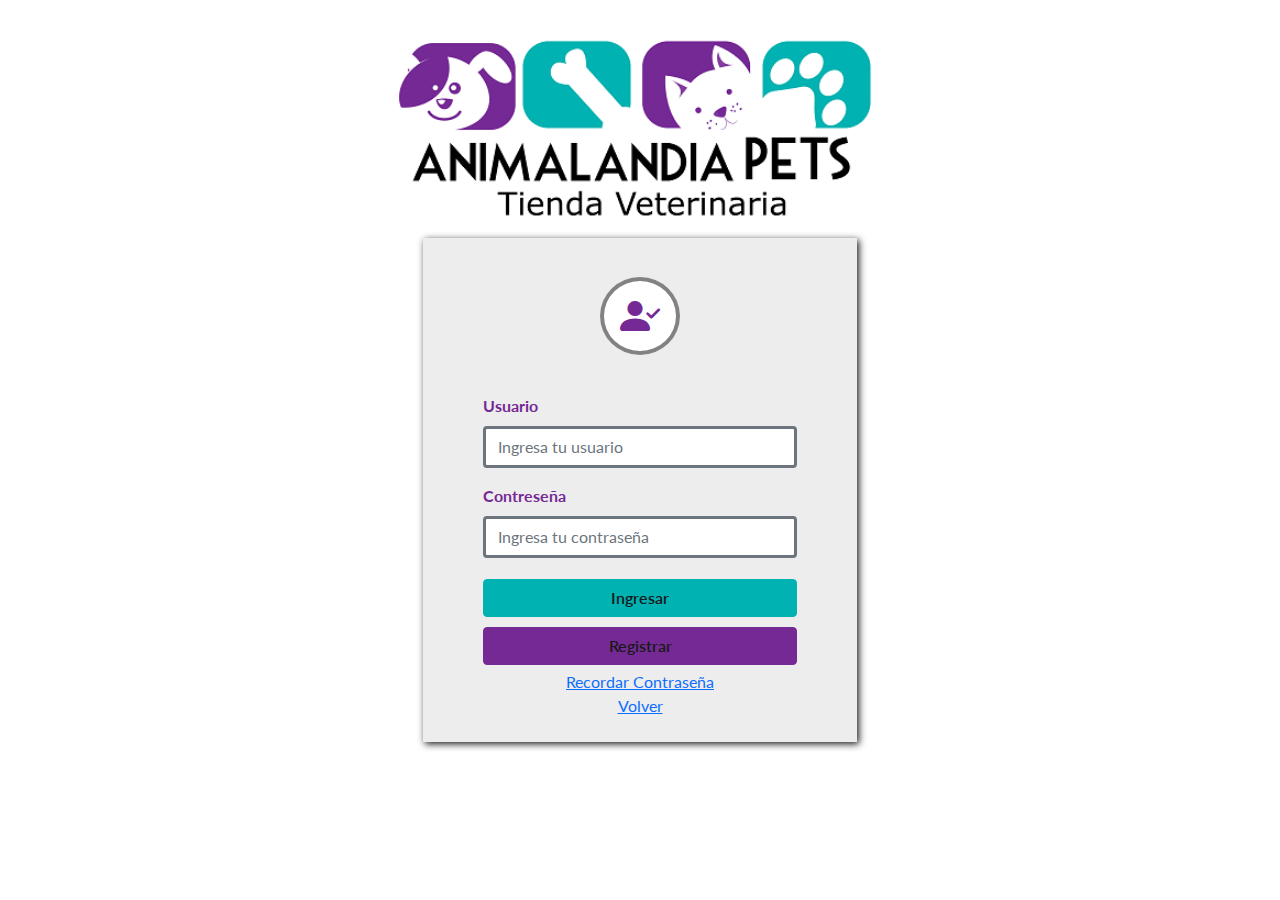
<file: login.html>
<!DOCTYPE html>
<html lang="es-Es">
<head>
    <meta charset="UTF-8">
    <title>Intro Bootstrap</title>
    <meta name="viewport" content="width=device-width, initial-scale=1.0" />
    <link rel="stylesheet" type="text/css" href="css/bootstrap.css">
    <link href="https://cdn.jsdelivr.net/npm/bootstrap@5.1.3/dist/css/bootstrap.min.css" rel="stylesheet" integrity="sha384-1BmE4kWBq78iYhFldvKuhfTAU6auU8tT94WrHftjDbrCEXSU1oBoqyl2QvZ6jIW3" crossorigin="anonymous">
    <link rel="stylesheet" type="text/css" href="css/styleb.css">
    <link rel="stylesheet" href="https://cdn.jsdelivr.net/npm/bootstrap-icons@1.8.1/font/bootstrap-icons.css">
</head>
<body>
    <div class="container-fluid overflow-hidden ">
        <div class="login-logo text-center mt-4 img-fluid" > 
            <img src="img/logo.jpg" alt="Logo" class="img-fluid py-2"style="max-width:550px">
        </div>
        <div class="row ">
        <div class="col col-12 col-md-2 col-lg-4"></div>
        <div class="contenedorl col col-12 col-md-8 col-lg-4 mx-auto mt-2" >
            <form class="px-5 fw-bold" >
                <div class="iconlogin text-center my-5" >
                    <i class="bi bi-person-check-fill rounded-circle" style="font-size: 40px ;"></i>
                </div>
                <div class="mb-3">
                    <label for="exampleInputEmail1" class="form-label">Usuario</label>
                    <input type="email" class="form-control border-secondary border-3" id="exampleInputEmail1" aria-describedby="emailHelp" placeholder="Ingresa tu usuario">
                </div>
                <div class="mb-3">
                    <label for="exampleInputPassword1" class="form-label">Contreseña</label>
                    <input type="password" class="form-control border-secondary border-3" id="exampleInputPassword1" placeholder="Ingresa tu contraseña">
                </div>
                <a href="dashboard.html"><button type="button" class="login-b-ingresar btn btn-primary">Ingresar</button></a>
                <button type="button" class="registro-b-ingresar btn btn-primary">Registrar</button>
            </form>
            <div class="olvido text-center">
                <a href="#">Recordar Contraseña</a>
            </div>

            <div class="olvido text-center mb-4">
                <a href="index.html">Volver</a>
            </div>
        </div>
        <div class="col col-12 col-md-2 col-lg-4"></div>
        </div>
    </div>  
    <script src="https://cdn.jsdelivr.net/npm/bootstrap@5.1.3/dist/js/bootstrap.bundle.min.js" integrity="sha384-ka7Sk0Gln4gmtz2MlQnikT1wXgYsOg+OMhuP+IlRH9sENBO0LRn5q+8nbTov4+1p" crossorigin="anonymous"></script>
    <script src="https://cdn.jsdelivr.net/npm/@popperjs/core@2.10.2/dist/umd/popper.min.js" integrity="sha384-7+zCNj/IqJ95wo16oMtfsKbZ9ccEh31eOz1HGyDuCQ6wgnyJNSYdrPa03rtR1zdB" crossorigin="anonymous"></script>
    <script src="https://cdn.jsdelivr.net/npm/bootstrap@5.1.3/dist/js/bootstrap.min.js" integrity="sha384-QJHtvGhmr9XOIpI6YVutG+2QOK9T+ZnN4kzFN1RtK3zEFEIsxhlmWl5/YESvpZ13" crossorigin="anonymous"></script>
</body>
</html>
</file>
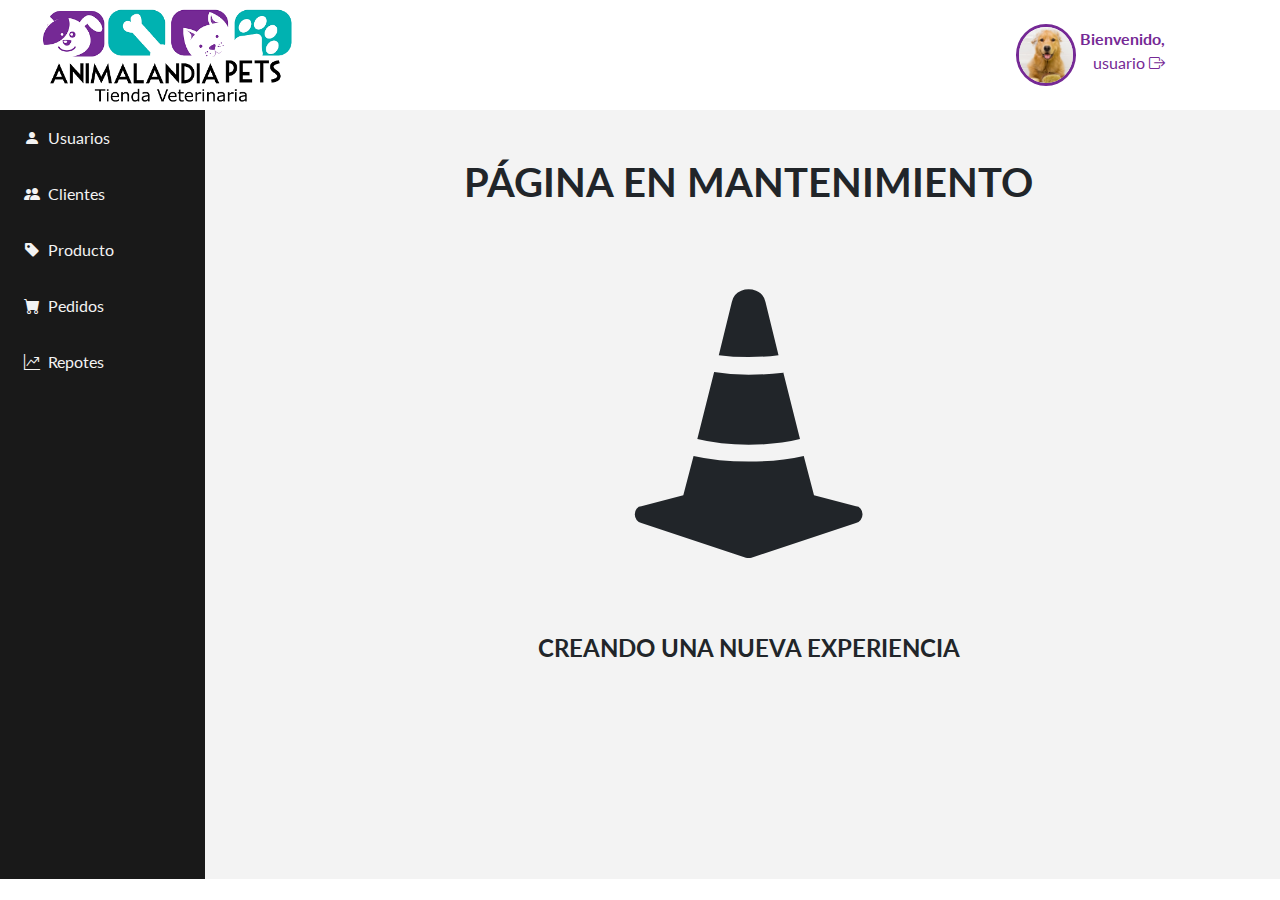
<file: pedidos.html>
<!DOCTYPE html>
<html lang="es-Es">
<head>
    <meta charset="UTF-8">
    <title>Intro Bootstrap</title>
    <meta name="viewport" content="width=device-width, initial-scale=1.0" />
    <link rel="stylesheet" type="text/css" href="css/bootstrap.css">
    <link href="https://cdn.jsdelivr.net/npm/bootstrap@5.1.3/dist/css/bootstrap.min.css" rel="stylesheet" integrity="sha384-1BmE4kWBq78iYhFldvKuhfTAU6auU8tT94WrHftjDbrCEXSU1oBoqyl2QvZ6jIW3" crossorigin="anonymous">
    <link rel="stylesheet" type="text/css" href="css/styleb.css">
    <link rel="stylesheet" href="https://cdn.jsdelivr.net/npm/bootstrap-icons@1.8.1/font/bootstrap-icons.css">
</head>
<body>
    <div class="container-fluid overflow-hidden">
        <header>
            <div class="row align-items-center text-center">
                <div class="header-logo col-12 col-md-4 col-xl-3"> 
                    <img src="img/logo.jpg" alt="Logo">
                </div>
                <div class="col-12 col-md-4 col-xl-5 ">

                </div>
                <div class="usuario-dash col-12 col-md-4 col-xl-4 align-items-center ps-5 justify-content-center">
                        <img src="img/golden.jpg" alt="Golden" class="img-dash rounded-circle" style="max-width:60px">
                        <span class="mt-2 mx-1 ">
                            <strong>Bienvenido,</strong>
                            <p>usuario
                            <a href="login.html"><i class="bi bi-box-arrow-right"></i></a></p>
                        </span>
                </div>
            </div>
        </header>
        <section class="dash row">
            <div class="menu-dash col col-12 col-lg-2" style="background-color: #191919;">
                <ul class="list-group">
                    <li class="itemone "><a href="usuario.html"><i class="bi bi-person-fill m-2"></i>Usuarios</a></li>
                    <li class="itemone"><a href="cliente.html"><i class="bi bi-people-fill m-2"></i>Clientes</a></li>
                    <li class="itemone"><a href="producto.html"><i class="bi bi-tag-fill m-2"></i>Producto</a></li>
                    <li class="itemone"><a href="pedidos.html"><i class="bi bi-cart-fill m-2 "></i>Pedidos</a></li>
                    <li class="itemone"><a href=reportes.html><i class="bi bi-graph-up-arrow m-2"></i>Repotes</a></li>
                </ul>
            </div>
            <div class="contenido-dash col col-12 col-lg-10 p-5" style="background-color: #F3F3F3">
                <p class="h1 text-center fw-bold">PÁGINA EN MANTENIMIENTO</p>
                <div class="cono text-center"><i class="bi bi-cone-striped"></i></div>
                <p class="h4 text-center fw-bold">CREANDO UNA NUEVA EXPERIENCIA</p>
            </div>
        </section>
    </div>
    <script src="https://cdn.jsdelivr.net/npm/bootstrap@5.1.3/dist/js/bootstrap.bundle.min.js" integrity="sha384-ka7Sk0Gln4gmtz2MlQnikT1wXgYsOg+OMhuP+IlRH9sENBO0LRn5q+8nbTov4+1p" crossorigin="anonymous"></script>
    <script src="https://cdn.jsdelivr.net/npm/@popperjs/core@2.10.2/dist/umd/popper.min.js" integrity="sha384-7+zCNj/IqJ95wo16oMtfsKbZ9ccEh31eOz1HGyDuCQ6wgnyJNSYdrPa03rtR1zdB" crossorigin="anonymous"></script>
    <script src="https://cdn.jsdelivr.net/npm/bootstrap@5.1.3/dist/js/bootstrap.min.js" integrity="sha384-QJHtvGhmr9XOIpI6YVutG+2QOK9T+ZnN4kzFN1RtK3zEFEIsxhlmWl5/YESvpZ13" crossorigin="anonymous"></script>
</body>
</html>
</file>
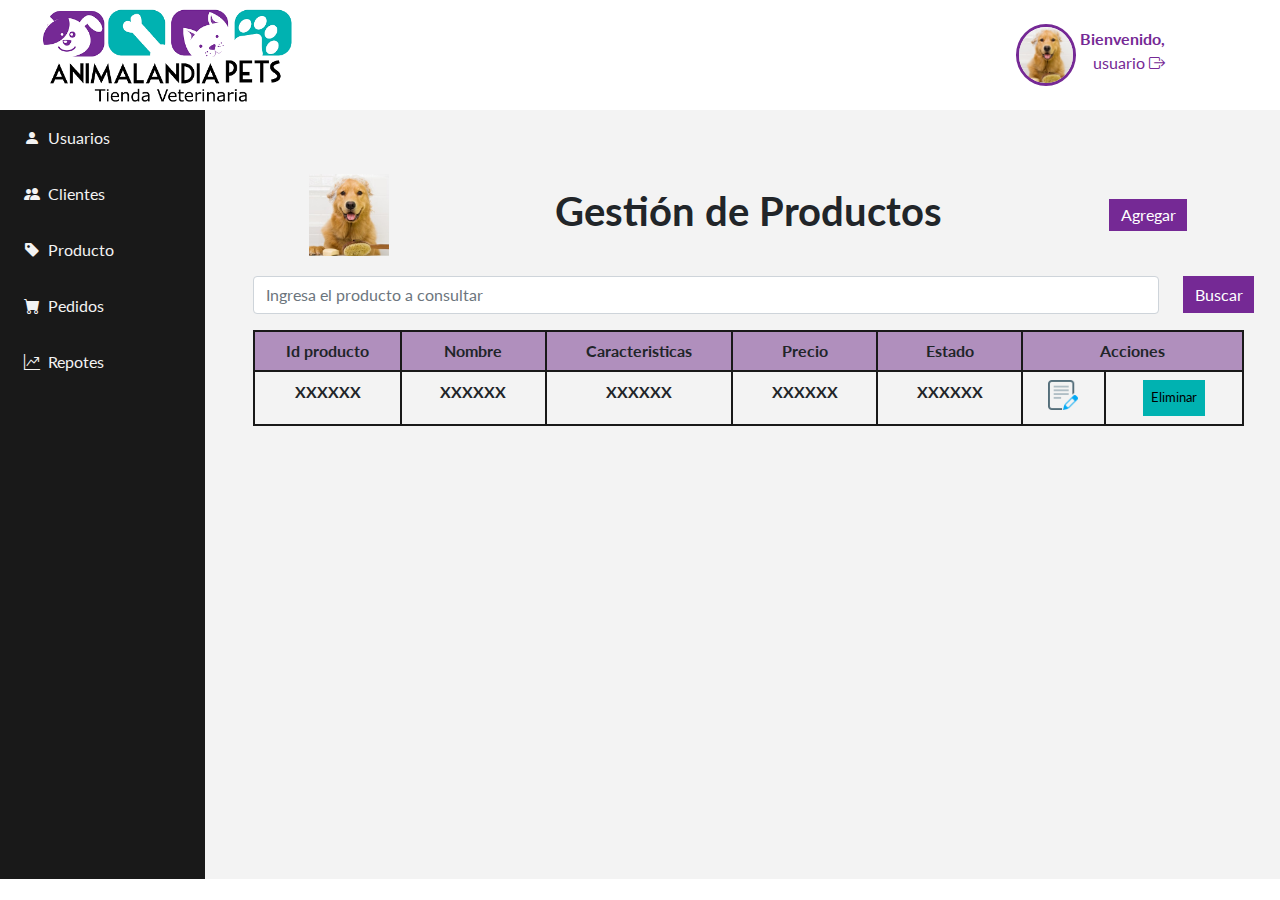
<file: producto.html>
<!DOCTYPE html>
<html lang="es-Es">
<head>
    <meta charset="UTF-8">
    <title>Intro Bootstrap</title>
    <meta name="viewport" content="width=device-width, initial-scale=1.0" />
    <link rel="stylesheet" type="text/css" href="css/bootstrap.css">
    <link rel="stylesheet" type="text/css" href="css/styleb.css">
    <link rel="stylesheet" href="https://cdn.jsdelivr.net/npm/bootstrap-icons@1.8.1/font/bootstrap-icons.css">
</head>
<body>
    <div class="container-fluid overflow-hidden">
        <header>
            <div class="row align-items-center text-center">
                <div class="header-logo col-12 col-md-4 col-xl-3"> 
                    <img src="img/logo.jpg" alt="Logo">
                </div>
                <div class="col-12 col-md-4 col-xl-5 ">

                </div>
                <div class="usuario-dash col-12 col-md-4 col-xl-4 align-items-center ps-5 justify-content-center">
                        <img src="img/golden.jpg" alt="Golden" class="img-dash rounded-circle" style="max-width:60px">
                        <span class="mt-2 mx-1 ">
                            <strong>Bienvenido,</strong>
                            <p>usuario
                            <a href="login.html"><i class="bi bi-box-arrow-right"></i></a></p>
                        </span>
                </div>
            </div>
        </header>
        <section class="dash row">
            <div class="menu-dash col col-12 col-lg-2" style="background-color: #191919;">
                <ul class="list-group">
                    <li class="itemone "><a href="usuario/usuario.html"><i class="bi bi-person-fill m-2"></i>Usuarios</a></li>
                    <li class="itemone"><a href="cliente/"><i class="bi bi-people-fill m-2"></i>Clientes</a></li>
                    <li class="itemone"><a href="producto.html"><i class="bi bi-tag-fill m-2"></i>Producto</a></li>
                    <li class="itemone"><a href="pedidos/"><i class="bi bi-cart-fill m-2 "></i>Pedidos</a></li>
                    <li class="itemone"><a href=reportes.html><i class="bi bi-graph-up-arrow m-2"></i>Repotes</a></li>
                </ul>
            </div>
            <div class="contenido-dash col col-12 col-lg-10 p-5" style="background-color: #F3F3F3">
                <div class="row align-items-center text-center m-3">
                    <div class="img-pro col-12 col-md-4 col-xl-2 text-center mb-1"> 
                        <img src="img/golden.jpg" alt="golden" style="max-width:80px">
                    </div>
                    <div class="col-12 col-md-4 col-xl-8  text-center mb-1">
                        <h1 class="fw-bold">Gestión de Productos</h1>
                    </div>
                    <div class=" col-12 col-md-4 col-xl-2 align-items-center  justify-content-center text-center mb-1 ">
                        <a href="productoadd.html" class="btnmorado ">Agregar</a>
                    </div>
                </div>
                <form class="row">
                    <div class="col col-12 col-lg-11 mb-3">
                    <input type="text" class="form-control " id="exampleInputPassword1" placeholder="Ingresa el producto a consultar">
                    </div>
                    <div class="col col-12 col-lg-1 m-0 text-center">
                        <button type="submit" class="btnmorado ">Buscar</button>
                    </div>
                </form>
                <div class="table-responsive">
                    <table class="table table-striped text-center">
                        <tr>
                            <th>Id producto</th>
                            <th>Nombre</th>
                            <th>Caracteristicas</th>
                            <th>Precio</th>
                            <th>Estado</th>
                            <th colspan="2">Acciones</th>
                        </tr>
                        <tr>
                            <td>XXXXXX</td>
                            <td>XXXXXX</td>
                            <td>XXXXXX</td>
                            <td>XXXXXX</td>
                            <td>XXXXXX</td>
                            <td><a href="productoEditar.html"><img src="img/modificar.png" width="30px"></a></td>
                            <td><button class="btnazul">Eliminar</button></td>
                        </tr>
                    </table>
                </div>
            </div>
        </section>
    </div>
<script src="js/bootstrap.js"></script>
</body>
</html>
</file>
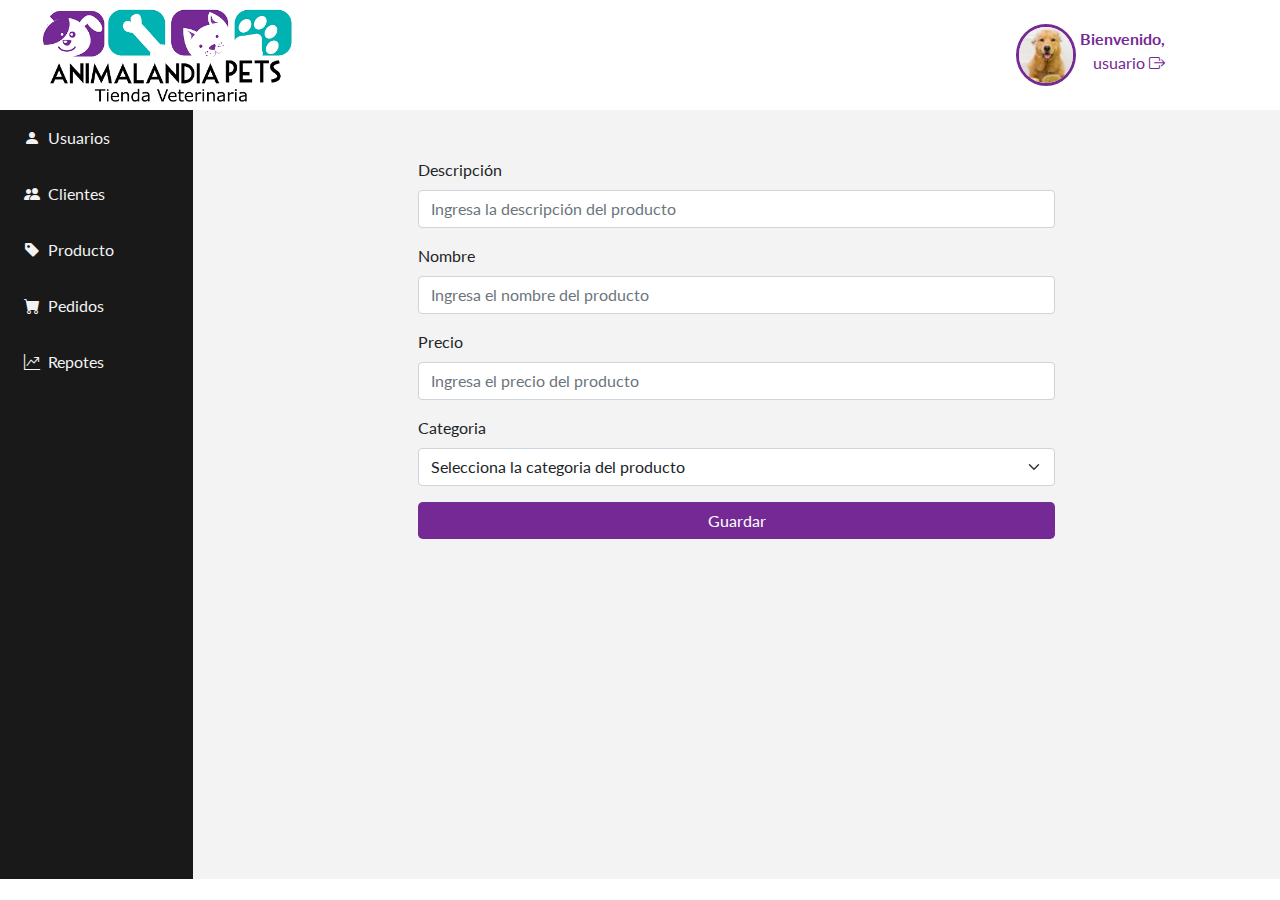
<file: productoadd.html>
<!DOCTYPE html>
<html lang="es-Es">
<head>
    <meta charset="UTF-8">
    <title>Intro Bootstrap</title>
    <meta name="viewport" content="width=device-width, initial-scale=1.0" />
    <link rel="stylesheet" type="text/css" href="css/bootstrap.css">
    <link href="https://cdn.jsdelivr.net/npm/bootstrap@5.1.3/dist/css/bootstrap.min.css" rel="stylesheet" integrity="sha384-1BmE4kWBq78iYhFldvKuhfTAU6auU8tT94WrHftjDbrCEXSU1oBoqyl2QvZ6jIW3" crossorigin="anonymous">
    <link rel="stylesheet" type="text/css" href="css/styleb.css">
    <link rel="stylesheet" href="https://cdn.jsdelivr.net/npm/bootstrap-icons@1.8.1/font/bootstrap-icons.css">
</head>
<body>
    <div class="container-fluid overflow-hidden">
        <header>
            <div class="row align-items-center text-center">
                <div class="header-logo col-12 col-md-4 col-xl-3"> 
                    <img src="img/logo.jpg" alt="Logo">
                </div>
                <div class="col-12 col-md-4 col-xl-5 ">

                </div>
                <div class="usuario-dash col-12 col-md-4 col-xl-4 align-items-center ps-5 justify-content-center">
                        <img src="img/golden.jpg" alt="Golden" class="img-dash rounded-circle" style="max-width:60px">
                        <span class="mt-2 mx-1 ">
                            <strong>Bienvenido,</strong>
                            <p>usuario
                            <a href="login.html"><i class="bi bi-box-arrow-right"></i></a></p>
                        </span>
                </div>
            </div>
        </header>
        <section class="dash row">
            <div class="menu-dash col col-12 col-lg-2" style="background-color: #191919;">
                <ul class="list-group">
                    <li class="itemone "><a href="usuario.html"><i class="bi bi-person-fill m-2"></i>Usuarios</a></li>
                    <li class="itemone"><a href="cliente.html"><i class="bi bi-people-fill m-2"></i>Clientes</a></li>
                    <li class="itemone"><a href="producto.html"><i class="bi bi-tag-fill m-2"></i>Producto</a></li>
                    <li class="itemone"><a href="pedidos.html"><i class="bi bi-cart-fill m-2 "></i>Pedidos</a></li>
                    <li class="itemone"><a href=reportes.html><i class="bi bi-graph-up-arrow m-2"></i>Repotes</a></li>
                </ul>
            </div>
            <div class="row contenido-dash col col-12 col-lg-10 p-5" style="background-color: #F3F3F3">
                <div class="col col-12 col-lg-2"></div>
                <form class="col col-12 col-lg-8">
                        <div class="mb-3">
                        <label for="disabledTextInput" class="form-label">Descripción</label>
                        <input type="text" id="disabledTextInput" class="form-control" placeholder="Ingresa la descripción del producto">
                        </div>
                        <div class="mb-3">
                            <label for="disabledTextInput" class="form-label">Nombre</label>
                            <input type="text" id="disabledTextInput" class="form-control" placeholder="Ingresa el nombre del producto">
                        </div>
                        <div class="mb-3">
                            <label for="disabledTextInput" class="form-label">Precio</label>
                            <input type="number" id="disabledTextInput" class="form-control" placeholder="Ingresa el precio del producto">
                        </div>
                        <div class="mb-3">
                            <label for="disabledTextInput" class="form-label">Categoria</label>
                            <select class="form-select" aria-label="Default select example">
                                <option selected>Selecciona la categoria del producto</option>
                                <option value="1">Juguetes</option>
                                <option value="2">Concentrado</option>
                                <option value="3">Medicamentos</option>
                                <option value="3">Accesorios</option>
                            </select>
                        </div>
                        <button type="submit" class="btnmorado rounded-3 col-12" style="max-width: 100%;">Guardar</button>
                </form>
                <div class="col col-12 col-lg-2"></div>
            </div>
        </section>
    </div>
    <script src="https://cdn.jsdelivr.net/npm/bootstrap@5.1.3/dist/js/bootstrap.bundle.min.js" integrity="sha384-ka7Sk0Gln4gmtz2MlQnikT1wXgYsOg+OMhuP+IlRH9sENBO0LRn5q+8nbTov4+1p" crossorigin="anonymous"></script>
    <script src="https://cdn.jsdelivr.net/npm/@popperjs/core@2.10.2/dist/umd/popper.min.js" integrity="sha384-7+zCNj/IqJ95wo16oMtfsKbZ9ccEh31eOz1HGyDuCQ6wgnyJNSYdrPa03rtR1zdB" crossorigin="anonymous"></script>
    <script src="https://cdn.jsdelivr.net/npm/bootstrap@5.1.3/dist/js/bootstrap.min.js" integrity="sha384-QJHtvGhmr9XOIpI6YVutG+2QOK9T+ZnN4kzFN1RtK3zEFEIsxhlmWl5/YESvpZ13" crossorigin="anonymous"></script>
</body>
</html>
</file>
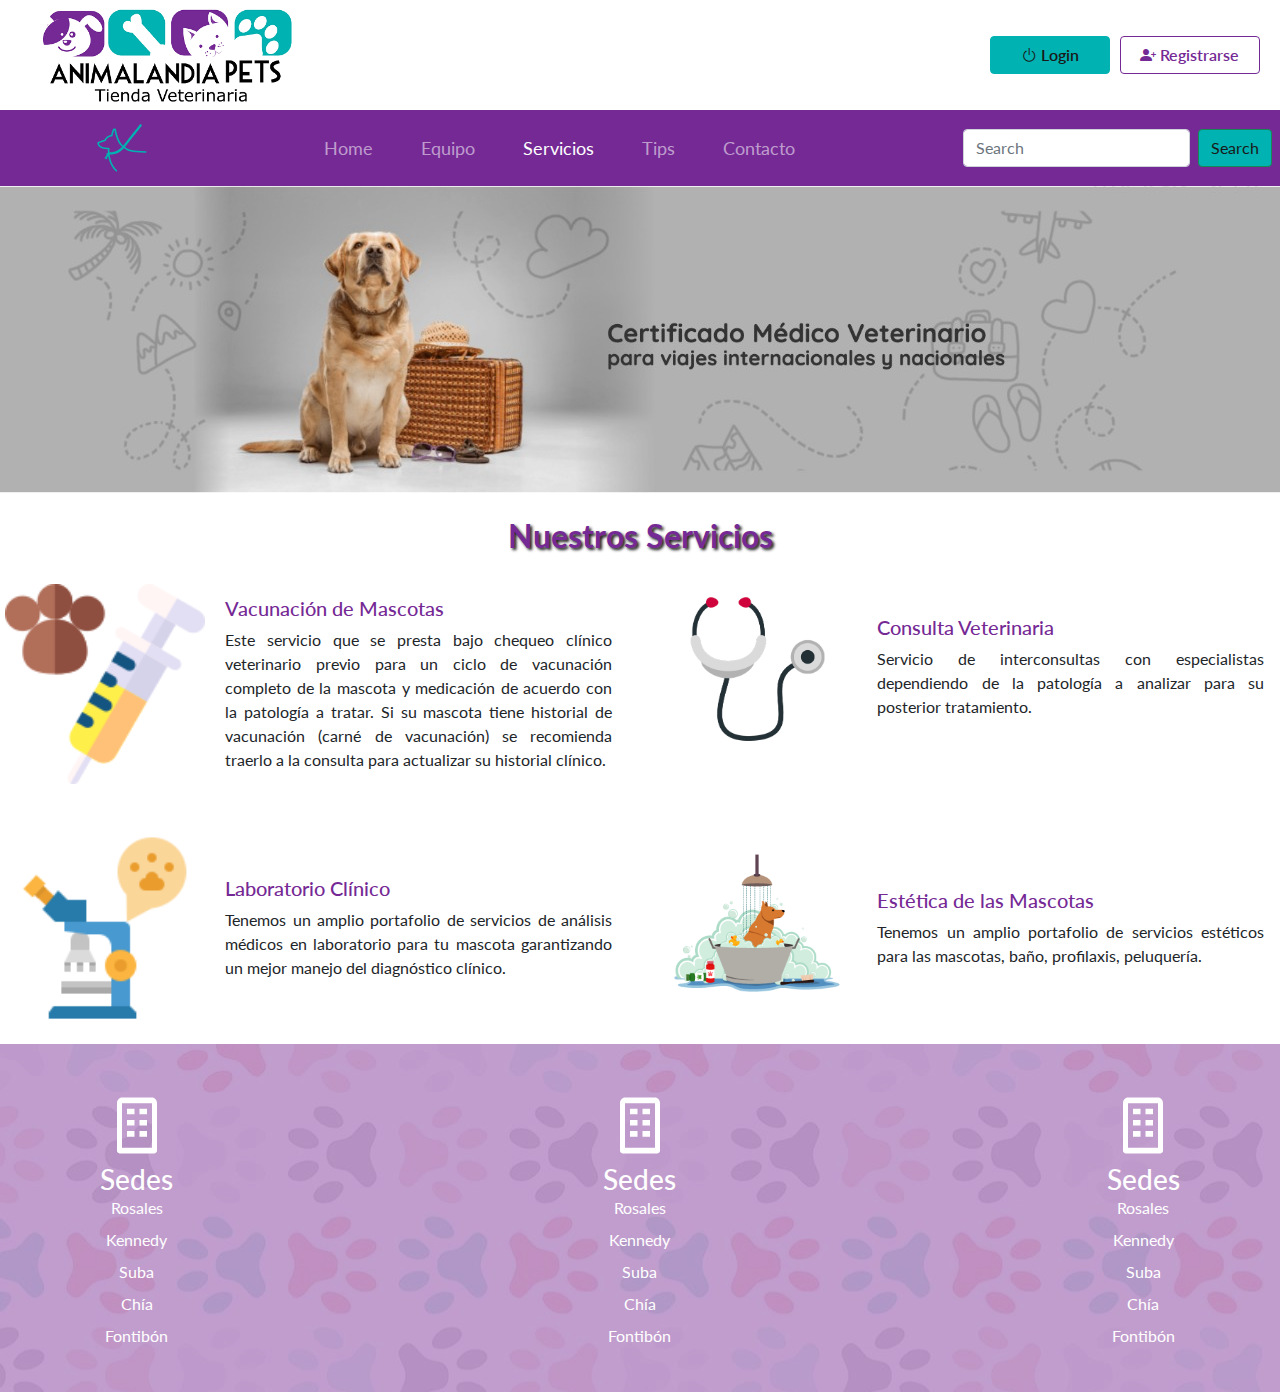
<file: servicios.html>
<!DOCTYPE html>
<html lang="es-Es">
<head>
    <meta charset="UTF-8">
    <title>Intro Bootstrap</title>
    <meta name="viewport" content="width=device-width, initial-scale=1.0" />
    <link rel="stylesheet" type="text/css" href="css/bootstrap.css">
    <link href="https://cdn.jsdelivr.net/npm/bootstrap@5.1.3/dist/css/bootstrap.min.css" rel="stylesheet" integrity="sha384-1BmE4kWBq78iYhFldvKuhfTAU6auU8tT94WrHftjDbrCEXSU1oBoqyl2QvZ6jIW3" crossorigin="anonymous">
    <link rel="stylesheet" type="text/css" href="css/styleb.css">
    <link rel="stylesheet" href="https://cdn.jsdelivr.net/npm/bootstrap-icons@1.8.1/font/bootstrap-icons.css">
</head>
<body>

    <div class="container-fluid overflow-hidden">
        <header>
            <div class="row align-items-center">
                <div class="header-logo col-12 col-md-4 col-xl-3"> 
                    <img src="img/logo.jpg" alt="Logo">
                </div>
                <div class="col-12 col-md-4 col-xl-5 ">

                </div>
                <div class="header-buttons col-12 col-md-4 col-xl-4">
                    <a href="login.html"><button type="button" class="btn btn-primary "><i class="bi bi-power pe-1 "></i>Login</button></a>
                    <button type="button" class="btn btn-outline-primary "><i class="bi bi-person-plus-fill pe-1"></i>Registrarse</button>
                </div>
            </div>
        </header>
        <nav class="navbar navbar-expand-lg navbar-dark " style="background-color: rgb(117,41,149);">
            <div class="container-fluid">
                <a class="navbar-brand" href="#"><img src="img/dog_leash_icon_134488 1.svg" class="img-fluid mx-5" alt="logonav"></a>
                <button class="navbar-toggler" type="button" data-bs-toggle="collapse" data-bs-target="#navbarSupportedContent" aria-controls="navbarSupportedContent" aria-expanded="false" aria-label="Toggle navigation">
                <span class="navbar-toggler-icon"></span>
                </button>
                <div class="collapse navbar-collapse" id="navbarSupportedContent">
                <ul class="navbar-nav me-auto mb-2 mb-lg-0 mx-auto">
                    <li class="nav-item">
                    <a class="nav-link  mx-3" aria-current="page" href="index.html">Home</a>
                    </li>
                    <li class="nav-item">
                    <a class="nav-link  mx-3" href="equipo.html">Equipo</a>
                    </li>
                    <li class="nav-item  ">
                    <a class="nav-link active mx-3" aria-current="page" href="servicios.html">Servicios</a>
                    </li>
                    <li class="nav-item mx-3">
                    <a class="nav-link" aria-current="page" href="tips.html">Tips</a>
                    </li>
                    <li class="nav-item mx-3">
                    <a class="nav-link" href="contacto.html">Contacto</a>
                    </li>
                </ul>
                <form class="d-flex ">
                    <input class="form-control mx-2" type="search" placeholder="Search" aria-label="Search">
                    <button class="btn btn-outline-success me-2" style="background-color:#00B2B1; color: #191919;" type="submit">Search</button>
                </form>
                </div>
            </div>
        </nav>
        <img src="img/banner.jpeg" class="img-fluid mb-4" alt="banner">
        <h2 class="tseccion text-center mb-4">Nuestros Servicios</h2>

        <div class="row row-cols-1 row-cols-md-2 g-4">
            <div class="col align-items-center">
                <div class="card mb-3 mx-auto" style="max-width: 700px;">
                    <div class="row g-0 align-items-center">
                        <div class="col-md-4 text-center">
                            <img src="img/vacuna.png" class="img-fluid rounded-start " alt="Vacunación">
                        </div>
                        <div class="col-md-8 ">
                            <div class="card-body ">
                                <h5 class="card-title ">Vacunación de Mascotas</h5>
                                <p class="card-text ">Este servicio que se presta bajo chequeo clínico veterinario previo para un ciclo de vacunación completo de la mascota y medicación de acuerdo con la patología a tratar. Si su mascota tiene historial de vacunación (carné de vacunación) se recomienda traerlo a la consulta para actualizar su historial clínico.</p>
                            </div>
                        </div>
                    </div>
                </div>
            </div>
            <div class="col ">
                <div class="card mb-3 mx-auto " style="max-width: 700px;">
                    <div class="row g-0 align-items-center">
                        <div class="col-md-4 text-center">
                            <img src="img/consultav.png" class="img-fluid rounded-start" alt="Consulta">
                        </div>
                        <div class="col-md-8">
                            <div class="card-body">
                                <h5 class="card-title">Consulta Veterinaria</h5>
                                <p class="card-text ">Servicio de interconsultas con especialistas dependiendo de la patología a analizar para su posterior tratamiento.</p>
                            </div>
                        </div>
                    </div>
                </div>
            </div>
            <div class="col">
                <div class="card mb-3 mx-auto" style="max-width: 700px;">
                    <div class="row g-0 align-items-center">
                        <div class="col-md-4 text-center">
                            <img src="img/laboratorio.png" class="img-fluid rounded-start " alt="Laboratorio">
                        </div>
                        <div class="col-md-8">
                            <div class="card-body">
                                <h5 class="card-title">Laboratorio Clínico</h5>
                                <p class="card-text text-justify">Tenemos un amplio portafolio de servicios de análisis médicos en laboratorio para tu mascota garantizando un mejor manejo del diagnóstico clínico.</p>
                            </div>
                        </div>
                    </div>
                </div>
            </div>
            <div class="col">
                <div class="card mb-3 mx-auto" style="max-width:700px;">
                    <div class="row g-0 align-items-center">
                        <div class="col-md-4 text-center">
                            <img src="img/banio.png" class="img-fluid rounded-start" alt="Estética">
                        </div>
                        <div class="col-md-8">
                            <div class="card-body">
                                <h5 class="card-title">Estética de las Mascotas</h5>
                                <p class="card-text ">Tenemos un amplio portafolio de servicios estéticos para las mascotas, baño, profilaxis, peluquería.</p>
                            </div>
                        </div>
                    </div>
                </div>
            </div>
        </div>
        <footer class="boxfooter container-fluid">
            <div class="box-footer row text-center justify-content-between px-5 pt-5">
                <div class="col col-12 col-xl-2">
                    <img class="mb-1" src="img/bx-building 1.svg" alt="icono-building">
                    <h3 class="mb-1">Sedes</h3>
                    <p class="lh-1">Rosales</p>
                    <p class="lh-1">Kennedy</p>
                    <p class="lh-1">Suba</p>
                    <p class="lh-1">Chía</p>
                    <p class="lh-1 my-0">Fontibón</p>
                </div>
                <div class="col col-12 col-xl-2">
                    <img class="mb-1" src="img/bx-building 1.svg" alt="icono-building">
                    <h3 class="mb-1">Sedes</h3>
                    <p class="lh-1">Rosales</p>
                    <p class="lh-1">Kennedy</p>
                    <p class="lh-1">Suba</p>
                    <p class="lh-1">Chía</p>
                    <p class="lh-1 my-0">Fontibón</p>
                </div>
                <div class="col col-12 col-xl-2">
                    <img class="mb-1" src="img/bx-building 1.svg" alt="icono-building">
                    <h3 class="mb-1">Sedes</h3>
                    <p class="lh-1">Rosales</p>
                    <p class="lh-1">Kennedy</p>
                    <p class="lh-1">Suba</p>
                    <p class="lh-1">Chía</p>
                    <p class="lh-1 my-0">Fontibón</p>
                </div>
            </div>
        </footer>
    </div>
    <script src="https://cdn.jsdelivr.net/npm/bootstrap@5.1.3/dist/js/bootstrap.bundle.min.js" integrity="sha384-ka7Sk0Gln4gmtz2MlQnikT1wXgYsOg+OMhuP+IlRH9sENBO0LRn5q+8nbTov4+1p" crossorigin="anonymous"></script>
    <script src="https://cdn.jsdelivr.net/npm/@popperjs/core@2.10.2/dist/umd/popper.min.js" integrity="sha384-7+zCNj/IqJ95wo16oMtfsKbZ9ccEh31eOz1HGyDuCQ6wgnyJNSYdrPa03rtR1zdB" crossorigin="anonymous"></script>
    <script src="https://cdn.jsdelivr.net/npm/bootstrap@5.1.3/dist/js/bootstrap.min.js" integrity="sha384-QJHtvGhmr9XOIpI6YVutG+2QOK9T+ZnN4kzFN1RtK3zEFEIsxhlmWl5/YESvpZ13" crossorigin="anonymous"></script>
    </body>
    </html>
</file>
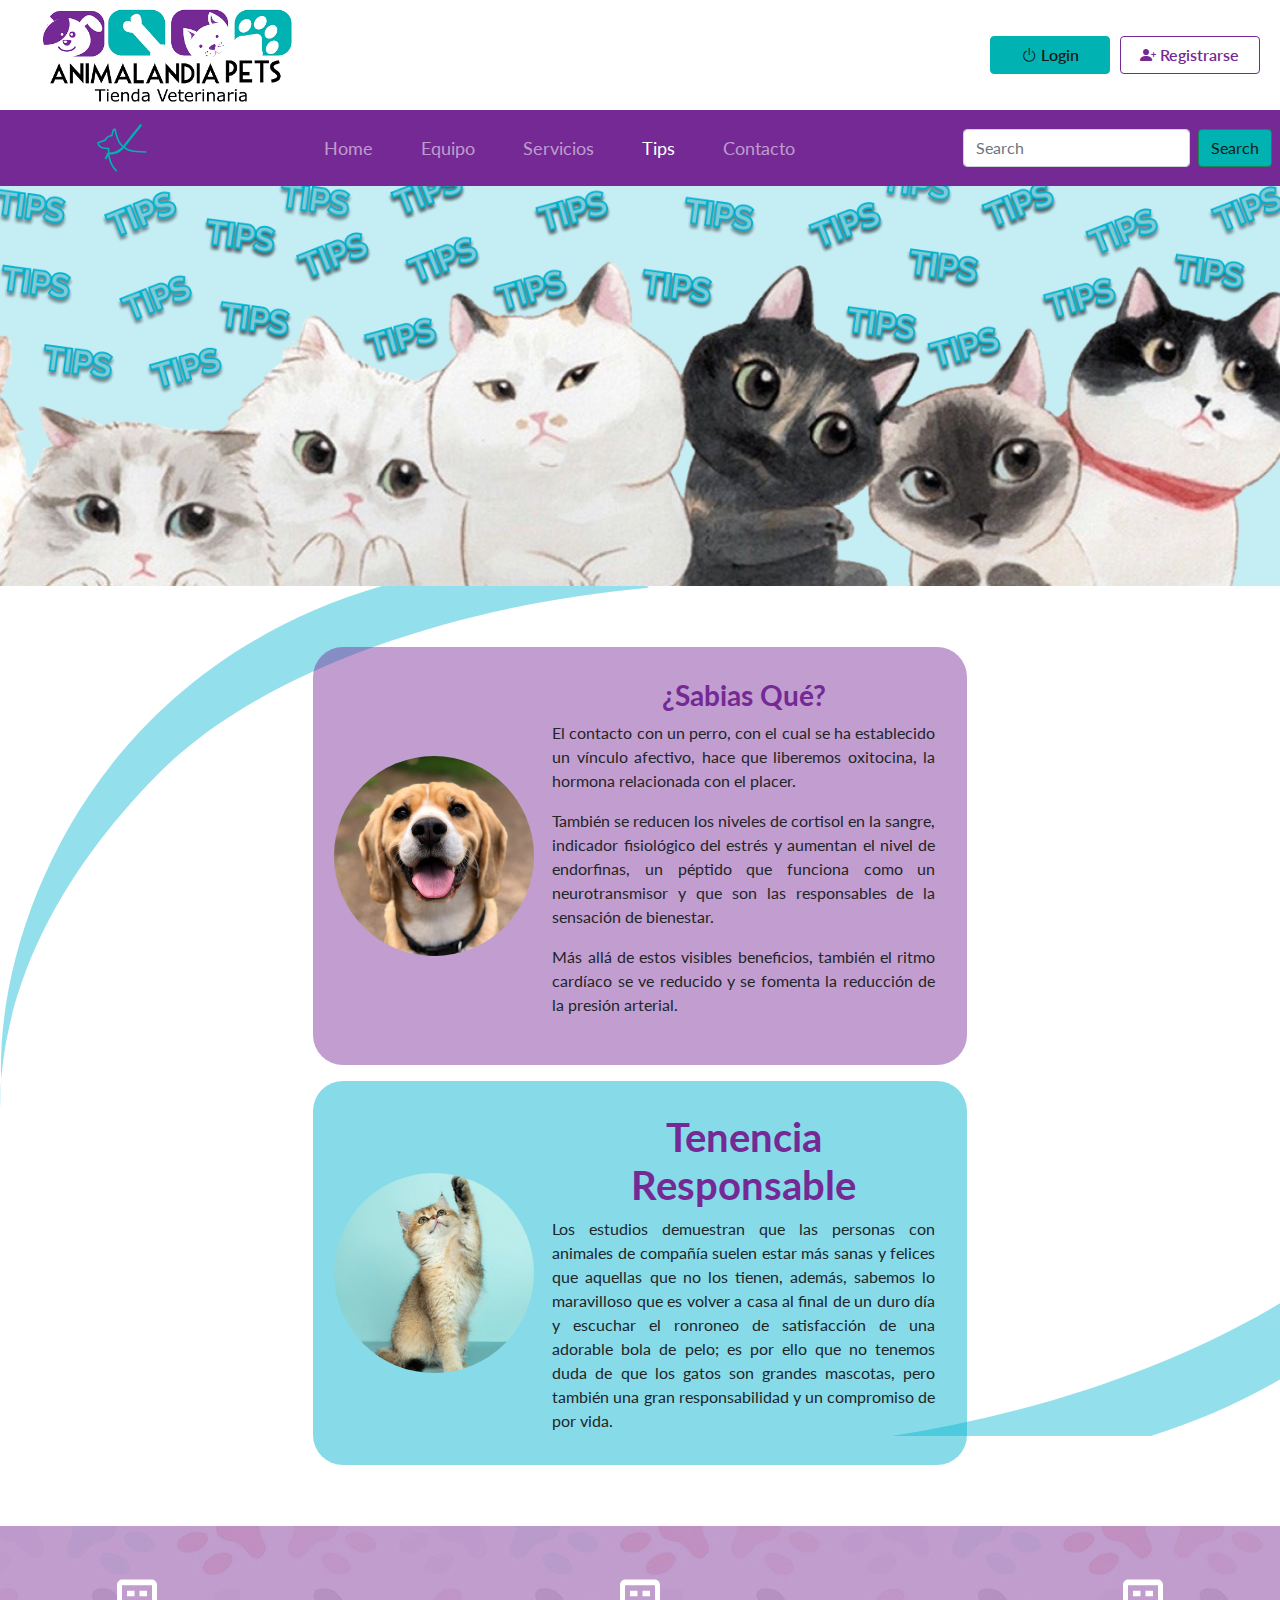
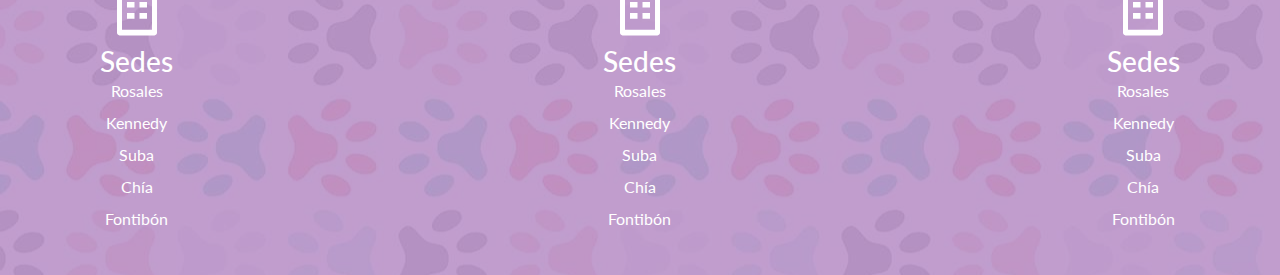
<file: tips.html>
<!DOCTYPE html>
<html lang="es-Es">
<head>
    <meta charset="UTF-8">
    <title>Intro Bootstrap</title>
    <meta name="viewport" content="width=device-width, initial-scale=1.0" />
    <link rel="stylesheet" type="text/css" href="css/bootstrap.css">
    <link href="https://cdn.jsdelivr.net/npm/bootstrap@5.1.3/dist/css/bootstrap.min.css" rel="stylesheet" integrity="sha384-1BmE4kWBq78iYhFldvKuhfTAU6auU8tT94WrHftjDbrCEXSU1oBoqyl2QvZ6jIW3" crossorigin="anonymous">
    <link rel="stylesheet" type="text/css" href="css/styleb.css">
    <link rel="stylesheet" href="https://cdn.jsdelivr.net/npm/bootstrap-icons@1.8.1/font/bootstrap-icons.css">
</head>
<body>

    <div class="container-fluid overflow-hidden">
        <header>
            <div class="row align-items-center">
                <div class="header-logo col-12 col-md-4 col-xl-3"> 
                    <img src="img/logo.jpg" alt="Logo">
                </div>
                <div class="col-12 col-md-4 col-xl-5 ">

                </div>
                <div class="header-buttons col-12 col-md-4 col-xl-4">
                    <a href="login.html"><button type="button" class="btn btn-primary "><i class="bi bi-power pe-1 "></i>Login</button></a>
                    <button type="button" class="btn btn-outline-primary "><i class="bi bi-person-plus-fill pe-1"></i>Registrarse</button>
                </div>
            </div>
        </header>
        <nav class="navbar navbar-expand-lg navbar-dark " style="background-color: rgb(117,41,149);">
            <div class="container-fluid">
                <a class="navbar-brand" href="#"><img src="img/dog_leash_icon_134488 1.svg" class="img-fluid mx-5" alt="logonav"></a>
                <button class="navbar-toggler" type="button" data-bs-toggle="collapse" data-bs-target="#navbarSupportedContent" aria-controls="navbarSupportedContent" aria-expanded="false" aria-label="Toggle navigation">
                <span class="navbar-toggler-icon"></span>
                </button>
                <div class="collapse navbar-collapse" id="navbarSupportedContent">
                <ul class="navbar-nav me-auto mb-2 mb-lg-0 mx-auto">
                    <li class="nav-item">
                    <a class="nav-link  mx-3" aria-current="page" href="index.html">Home</a>
                    </li>
                    <li class="nav-item">
                    <a class="nav-link  mx-3" href="equipo.html">Equipo</a>
                    </li>
                    <li class="nav-item  ">
                    <a class="nav-link mx-3" aria-current="page" href="servicios.html">Servicios</a>
                    </li>
                    <li class="nav-item ">
                    <a class="nav-link active mx-3" aria-current="page" href="tips.html">Tips</a>
                    </li>
                    <li class="nav-item ">
                    <a class="nav-link mx-3" href="contacto.html">Contacto</a>
                    </li>
                </ul>
                <form class="d-flex ">
                    <input class="form-control mx-2" type="search" placeholder="Search" aria-label="Search">
                    <button class="btn btn-outline-success me-2" style="background-color:#00B2B1; color: #191919;" type="submit">Search</button>
                </form>
                </div>
            </div>
        </nav>
        <img src="img/bannertips.png" class="img-fluid" alt="banner">
        <div class="img-fluid fondotips">
        <div class="cardtip1 card mb-3 mt-3 mx-auto p-3 " style="max-width: 55%;">
            <div class="row g-0 align-items-center">
                <div class="col-md-4 ">
                    <img src="img/marliese-streefland-2l0CWTpcChI-unsplash.jpg" class="img-fluid  rounded-circle " alt="tip-perro">
                </div>
                <div class="col-md-8">
                    <div class="card-body">
                        <h3 class="card-title text-center fw-bold">¿Sabias Qué?</h3>
                        <p class="card-text">El contacto con un perro, con el cual se ha establecido un vínculo afectivo, hace que liberemos oxitocina, la hormona relacionada con el placer.</p>
                        <p> También se reducen los niveles de cortisol en la sangre, indicador fisiológico del estrés y aumentan el nivel de endorfinas, un péptido que funciona como un neurotransmisor y que son las responsables de la sensación de bienestar.</p>
                        <p>Más allá de estos visibles beneficios, también el ritmo cardíaco se ve reducido y se fomenta la reducción de la presión arterial.</p>
                    </div>
                </div>
            </div>
        </div>
        <div class="cardtip2 card mb-3 mt-3 mx-auto p-3 " style="max-width: 55%;">
            <div class="row g-0 align-items-center">
                <div class="col-md-4 ">
                    <img src="img/alvan-nee-ZCHj_2lJP00-unsplash.jpg" class="img-fluid  rounded-circle" alt="tip-perro">
                </div>
                <div class="col-md-8">
                    <div class="card-body">
                        <h1 class="card-title text-center fw-bold">Tenencia Responsable</h1>
                        <p class="card-text">Los estudios demuestran que las personas con animales de compañía suelen estar más sanas y felices que aquellas que no los tienen, además, sabemos lo maravilloso que es volver a casa al final de un duro día y escuchar el ronroneo de satisfacción de una adorable bola de pelo; es por ello que no tenemos duda de que los gatos son grandes mascotas, pero también una gran responsabilidad y un compromiso de por vida.</p>
                    </div>
                </div>
            </div>
        </div>
        </div>
        <footer class="boxfooter container-fluid">
            <div class="box-footer row text-center justify-content-between px-5 pt-5">
                <div class="col col-12 col-xl-2">
                    <img class="mb-1" src="img/bx-building 1.svg" alt="icono-building">
                    <h3 class="mb-1">Sedes</h3>
                    <p class="lh-1">Rosales</p>
                    <p class="lh-1">Kennedy</p>
                    <p class="lh-1">Suba</p>
                    <p class="lh-1">Chía</p>
                    <p class="lh-1 my-0">Fontibón</p>
                </div>
                <div class="col col-12 col-xl-2">
                    <img class="mb-1" src="img/bx-building 1.svg" alt="icono-building">
                    <h3 class="mb-1">Sedes</h3>
                    <p class="lh-1">Rosales</p>
                    <p class="lh-1">Kennedy</p>
                    <p class="lh-1">Suba</p>
                    <p class="lh-1">Chía</p>
                    <p class="lh-1 my-0">Fontibón</p>
                </div>
                <div class="col col-12 col-xl-2">
                    <img class="mb-1" src="img/bx-building 1.svg" alt="icono-building">
                    <h3 class="mb-1">Sedes</h3>
                    <p class="lh-1">Rosales</p>
                    <p class="lh-1">Kennedy</p>
                    <p class="lh-1">Suba</p>
                    <p class="lh-1">Chía</p>
                    <p class="lh-1 my-0">Fontibón</p>
                </div>
            </div>
        </footer>
    </div>
    <script src="https://cdn.jsdelivr.net/npm/bootstrap@5.1.3/dist/js/bootstrap.bundle.min.js" integrity="sha384-ka7Sk0Gln4gmtz2MlQnikT1wXgYsOg+OMhuP+IlRH9sENBO0LRn5q+8nbTov4+1p" crossorigin="anonymous"></script>
    <script src="https://cdn.jsdelivr.net/npm/@popperjs/core@2.10.2/dist/umd/popper.min.js" integrity="sha384-7+zCNj/IqJ95wo16oMtfsKbZ9ccEh31eOz1HGyDuCQ6wgnyJNSYdrPa03rtR1zdB" crossorigin="anonymous"></script>
    <script src="https://cdn.jsdelivr.net/npm/bootstrap@5.1.3/dist/js/bootstrap.min.js" integrity="sha384-QJHtvGhmr9XOIpI6YVutG+2QOK9T+ZnN4kzFN1RtK3zEFEIsxhlmWl5/YESvpZ13" crossorigin="anonymous"></script>
    </body>
    </html>
</file>
<file: css/styleb.css>
@import url('https://fonts.googleapis.com/css2?family=Lato:ital,wght@0,100;0,300;0,400;0,700;0,900;1,100;1,300;1,400;1,700;1,900&display=swap');

*{box-sizing: border-box;}

:root{
	--dark-color:#191919;
	--white-color:#FFFFFF;
	--purple-color:rgb(117,41,149);
	--blue-color:#00B2B1;
    --bluelight-color:rgba(0,178,209,0.47);
	--gray-color:#828282;
	--ligh-color:#F3F3F3;
    --purplelight-color:rgba(117, 41, 149, 0.45);
}
body{
    font-family: 'Lato', sans-serif;
}

.header-logo img{
    max-width: 300px;
    margin: 0 20px;
    padding: 5px;
}

.container-fluid{
    padding-left: 0;
    padding-right: 0;
}

.header-buttons{
    display: flex;
    justify-content: end;
}

.btn-primary{
    width: 120px;
    color: var(--dark-color);
    background-color: var(--blue-color);
    border-color: var(--blue-color);
    font-weight: 600;
    margin-right: 10px;
}

.btn-primary:hover {
    color: var(--blue-color);
    background-color:var(--white-color);
    border-color: var(--blue-color)
}

.btn-outline-primary{
    width: 140px;
    color: var(--purple-color);
    border-color: var(--purple-color);
    font-weight: 600;
    margin-right: 20px;
}

.btn-outline-primary:hover {
    background-color: var(--purple-color);
    border-color: var(--white-color);
}

.navbar-brand img {
    height: 50px;
}

.nav-item a{
    font-size:18px;
}

#agenda{
    margin-top: 0.1rem; 
}

.agenda-cita{
    background-image: url(../img/fondo.jpg);
    padding: 3rem;
}
.agenda-cita h1{
    font-size: 2rem;
    font-weight: 600;
}
.agenda-promocion{
    background-color: var(--purple-color);
    padding: 3rem;
}

.agenda-promocion h1{
    font-size: 1.5rem;
    color: var(--white-color);
    text-shadow: 2px 2px 2px var(--dark-color);
}

.agenda-promocion img{
    border: 7px solid var(--white-color);
}

.tseccion{
    color: var(--purple-color);
    font-weight: bolder;
    text-shadow: 2px 2px 3px var(--dark-color);
}
.card{
    border: none;
}
.card img{
    max-width: 200px;
}

.img-fluid{
    width: 100%;
}

.card-title{
    color: var(--purple-color);
}

.boxfooter{
    background-image: url(../img/fondo.jpg);
}

.box-footer{
    background-color: var(--purplelight-color);
    padding: 3rem 0;
    color: white;
    font-size: 16px;
}

.card-body p{
    text-align: justify;
}

.fondotips{
    background-image: url(../img/Frame\ 2\ \(1\).svg);
    background-repeat: no-repeat;
    padding: 45px;
}
.cardtip1{
    background-color: var(--purplelight-color);
    border-radius: 30px;
}

.cardtip2{
    background-color: var(--bluelight-color);
    border-radius: 30px;
}

.cardtip1 img,.cardtip2 img{
margin-left: 5px;
}

.formcontacto{
    background-color:var(--purplelight-color);
    box-shadow: 1px 1px 2px var(--purple-color);
    padding: 15px 48px;
    border-radius: 28px;
    display: flex;
    flex-direction: column;
}

.formcontacto label{
    color: var(--purple-color);
    font-weight: 700;
    margin: 0;
}

#mensajeform{
    height: 100px;
}

.enviarform{
    background-color: var(--purple-color);
    border-radius: 5px;
    border-style: none;
    color: var(--white-color);
    margin: auto;
}

.contenedorl{
    background-color: rgba(156, 154, 154, 0.178);
    box-shadow: 2px 2px 7px var(--dark-color);
    color: var(--purple-color);
    margin: 10px 0;
}

.iconlogin i{
    background-color: var(--white-color);
    padding: 0.7rem 1rem;
    color: var(--purple-color);
    border: 4px solid var(--gray-color);
}

.login-b-ingresar{
    width: 100%;
    margin: 5px 0;
}

.registro-b-ingresar{
    width: 100%;
    margin: 5px 0;
    background-color: var(--purple-color);
    border-color: var(--purple-color);
}

.usuario-dash{
    color: var(--purple-color);
    display: flex;
    text-align: end;
}

.usuario-dash i{
    color: var(--purple-color);
}

.img-dash{
    border: 3px solid var(--purple-color);
}

.menu-dash a{
    color:var(--ligh-color);
    text-decoration: none;
    padding: 1rem;
    display: block;
    font-family: 'Lato', sans-serif;
}
.menu-dash a:hover{
    background-color: var(--purple-color);
    border-left: 3px solid var(--white-color);
    padding-left: 40px;
    transition: all 2s;
    color: var(--ligh-color);
}
.contenido-dash p{
    text-align: justify;
}

.btnazul{
    padding: 0.5rem;
    font-size: 00.8rem;
    border: none;
    cursor: pointer;
    background-color: var(--blue-color);
}

.btnmorado{
    padding: 0.4rem 0.7rem;
    font-size: 1rem;
    border: none;
    cursor: pointer;
    background-color: var(--purple-color);
    color: var(--white-color);
    text-decoration: none;
}

.btnmorado:hover{
    color: var(--white-color);
}

.table th{
    border: 2px solid var(--dark-color);
    background-color:var(--purplelight-color);
    padding: 7px 0; 
}

.table td{
    border: 2px solid var(--dark-color);
    text-align: center;
    font-weight: 700;
}

.cono{
    font-size: 280px;
}

@media (min-width: 992px){
    .contenido-dash{
        height: 85.4vh;
    }
}
</file>
